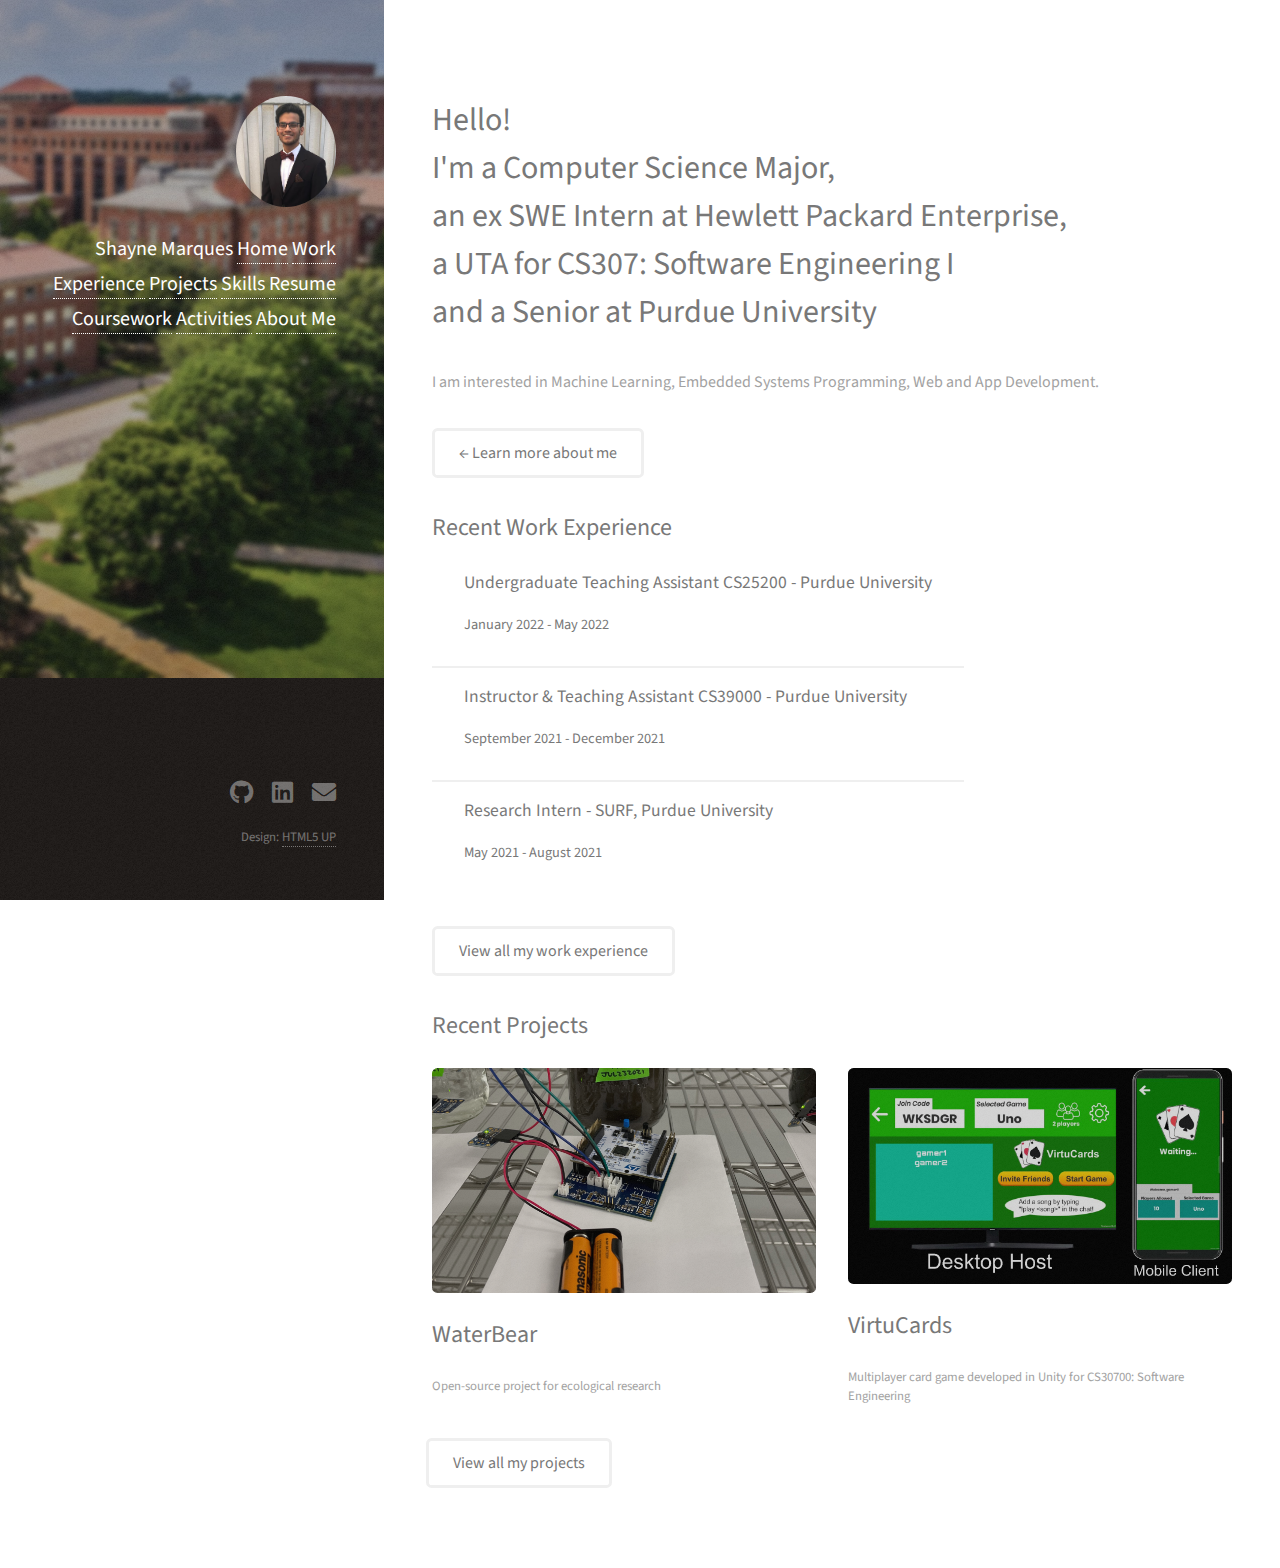
<file: index.html>
<!DOCTYPE html>
<!--
	Strata by HTML5 UP
	html5up.net | @ajlkn
	Free for personal and commercial use under the CCA 3.0 license (html5up.net/license)
-->
<html>
  <head>
    <title>Home - Shayne Marques</title>
    <meta charset="utf-8" />
    <meta
      name="viewport"
      content="width=device-width, initial-scale=1, user-scalable=no"
    />
    <link rel="stylesheet" href="assets/css/main.css" />
    <link rel="shortcut icon" href="./images/avatar.ico" />
  </head>
  <body class="is-preload">
    <!-- Header -->
    <header id="header">
      <div class="inner">
        <a href="/" class="image avatar">
          <img src="images/avatar.jpg" alt="Picture of Shayne" />
        </a>
        <h1>
          <strong>Shayne Marques</strong><br /><br />
          <a href="/">Home</a><br />
          <a href="work.html">Work Experience</a><br />
          <a href="projects.html">Projects</a><br />
          <a href="skills.html">Skills</a><br />
          <a href="resume.html">Resume</a><br />
          <a href="coursework.html">Coursework</a><br />
          <a href="activities.html">Activities</a><br />
          <a href="about.html">About Me</a><br />
        </h1>
      </div>
    </header>

    <!-- Main -->
    <div id="main">
      <!-- One -->
      <section id="about-me">
        <header class="major">
          <h2>
            Hello! <br />
            I'm a Computer Science Major,<br />
            an ex SWE Intern at Hewlett Packard Enterprise,<br/>
            a UTA for CS307: Software Engineering I<br/>
            and a Senior at Purdue University <br />
          </h2>
        </header>
        <p>
          I am interested in Machine Learning, Embedded Systems Programming, Web
          and App Development. <br />
        </p>
        <ul class="actions">
          <li><a href="#two" class="button"> ← Learn more about me</a></li>
        </ul>
      </section>

      <!-- Two -->
      <div class="row">
        <div id="one">
          <h2>Recent Work Experience</h2>
            <ul class="alt">
              <li>
                <h4>
                  Undergraduate Teaching Assistant CS25200 - Purdue University
                </h4>
                <h5>January 2022 - May 2022</h5>
              </li>
              <li>
                <h4>
                  Instructor & Teaching Assistant CS39000 - Purdue University
                </h4>
                <h5>September 2021 - December 2021</h5>
              </li>
              <li>
                <h4>
                  Research Intern - SURF, Purdue University
                </h4>
                <h5>May 2021 - August  2021</h5>
              </li>             
            </ul>
            
            <ul class="actions">
              <li>
                <a href="/work.html" class="button"
                >View all my work experience</a
                >
              </li>
            </ul>
        </div>
        <div id="two">
          <h2>Recent Projects</h2>
          <div class="row">
            <article class="col-6 col-12-xsmall work-item">
              <div  class="new-image image fit thumb"
                ><img src="images/thumbs/WaterBear.jpg" alt="WaterBear" />
            </div>
              <h2>WaterBear</h2>
              <p>Open-source project for ecological research</p>
            </article>
              
            <article class="col-6 col-12-xsmall work-item">
              <div class="new-image image fit thumb"
                ><img src="images/thumbs/VirtuCards.jfif" alt=""
              /></div>
              <h2>VirtuCards</h2>
              <p>
                Multiplayer card game developed in Unity for CS30700: Software
                Engineering
              </p>
            </article>
          <ul class="actions">
            <li><a href="/projects.html" class="view-button button">View all my projects</a></li>
          </ul>
        </div>
      </div>
    </div>

    <!-- Footer -->
    <footer id="footer">
      <div class="inner">
        <ul class="icons">
           
          <li>
            <a href="https://github.com/shayne243" class="icon brands fa-github"
              ><span class="label">Github</span></a
            >
          </li>
          <li>
            <a href="https://www.linkedin.com/in/shayne-marques-bb162717b/" class="icon brands  fa-linkedin"
              ><span class="label">LinkedIn</span></a
            >
          </li>
          <li>
            <a href="mailto:marques.shayne24@gmail.com" class="icon solid fa-envelope"
              ><span class="label">Email</span></a
            >
          </li>
        </ul>
        <ul class="copyright">
           
          <li>Design: <a href="http://html5up.net">HTML5 UP</a></li>
        </ul>
      </div>
    </footer>

    <!-- Scripts -->
    <script src="assets/js/jquery.min.js"></script>
    <script src="assets/js/jquery.poptrox.min.js"></script>
    <script src="assets/js/browser.min.js"></script>
    <script src="assets/js/breakpoints.min.js"></script>
    <script src="assets/js/util.js"></script>
    <script src="assets/js/main.js"></script>
  </body>
</html>
</file>
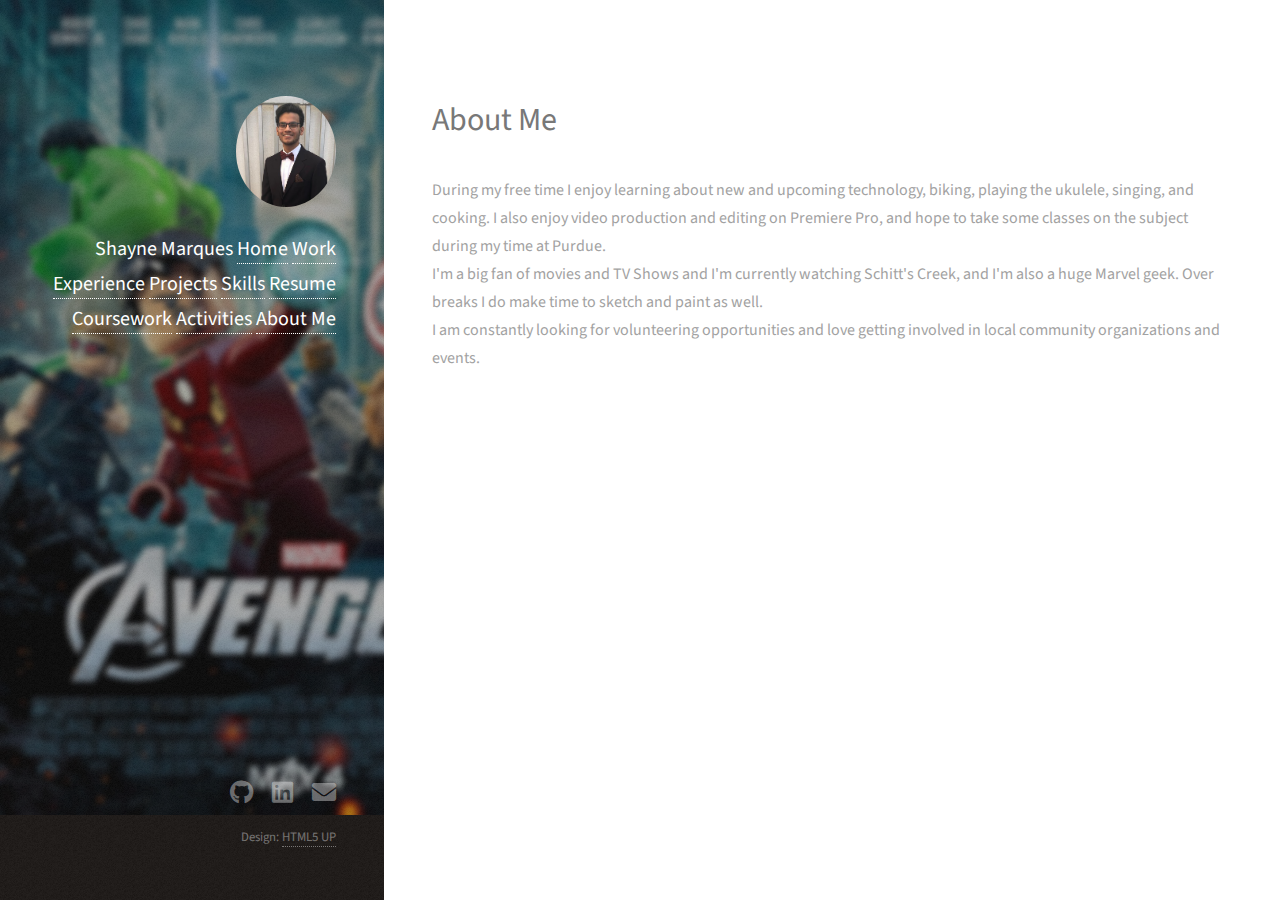
<file: about.html>
<!DOCTYPE html>
<!--
	Strata by HTML5 UP
	html5up.net | @ajlkn
	Free for personal and commercial use under the CCA 3.0 license (html5up.net/license)
-->
<html>
  <head>
    <title>About Me - Shayne Marques</title>
    <meta charset="utf-8" />
    <meta
      name="viewport"
      content="width=device-width, initial-scale=1, user-scalable=no"
    />
    <link rel="stylesheet" href="assets/css/main.css" />
  </head>
  <body class="is-preload">
    <!-- Header -->
    <header id="header" class="about-header">
      <div class="inner">
        <a href="/" class="image avatar">
          <img src="images/avatar.jpg" alt="Picture of Shayne" />
        </a>
        <h1>
          <strong>Shayne Marques</strong><br /><br />
          <a href="/">Home</a><br />
          <a href="work.html">Work Experience</a><br />
          <a href="projects.html">Projects</a><br />
          <a href="skills.html">Skills</a><br />
          <a href="resume.html">Resume</a><br />
          <a href="coursework.html">Coursework</a><br />
          <a href="activities.html">Activities</a><br />
          <a href="about.html">About Me</a><br />
        </h1>
      </div>
    </header>

    <!-- Main -->
    <div id="main">
      <!-- One -->
      <section id="one">
        <header class="major">
          <h2>About Me</h2>
        </header>
        <p>
          During my free time I enjoy learning about new and upcoming
          technology, biking, playing the ukulele, singing, and cooking. I also
          enjoy video production and editing on Premiere Pro, and hope to take
          some classes on the subject during my time at Purdue. <br />
          I'm a big fan of movies and TV Shows and I'm currently watching
          Schitt's Creek, and I'm also a huge Marvel geek. Over breaks I do make
          time to sketch and paint as well. <br />
          I am constantly looking for volunteering opportunities and love
          getting involved in local community organizations and events.
        </p>
      </section>
    </div>

    <!-- Footer -->
    <footer id="footer" class="about-footer">
      <div class="inner">
        <ul class="icons">
          <li>
            <a href="https://github.com/shayne243" class="icon brands fa-github"
              ><span class="label">Github</span></a
            >
          </li>
          <li>
            <a
              href="https://www.linkedin.com/in/shayne-marques-bb162717b/"
              class="icon brands fa-linkedin"
              ><span class="label">LinkedIn</span></a
            >
          </li>
          <li>
            <a
              href="mailto:marques.shayne24@gmail.com"
              class="icon solid fa-envelope"
              ><span class="label">Email</span></a
            >
          </li>
        </ul>
        <ul class="copyright">
          <li>Design: <a href="http://html5up.net">HTML5 UP</a></li>
        </ul>
      </div>
    </footer>

    <!-- Scripts -->
    <script src="assets/js/jquery.min.js"></script>
    <script src="assets/js/jquery.poptrox.min.js"></script>
    <script src="assets/js/browser.min.js"></script>
    <script src="assets/js/breakpoints.min.js"></script>
    <script src="assets/js/util.js"></script>
    <script src="assets/js/main.js"></script>
  </body>
</html>
</file>
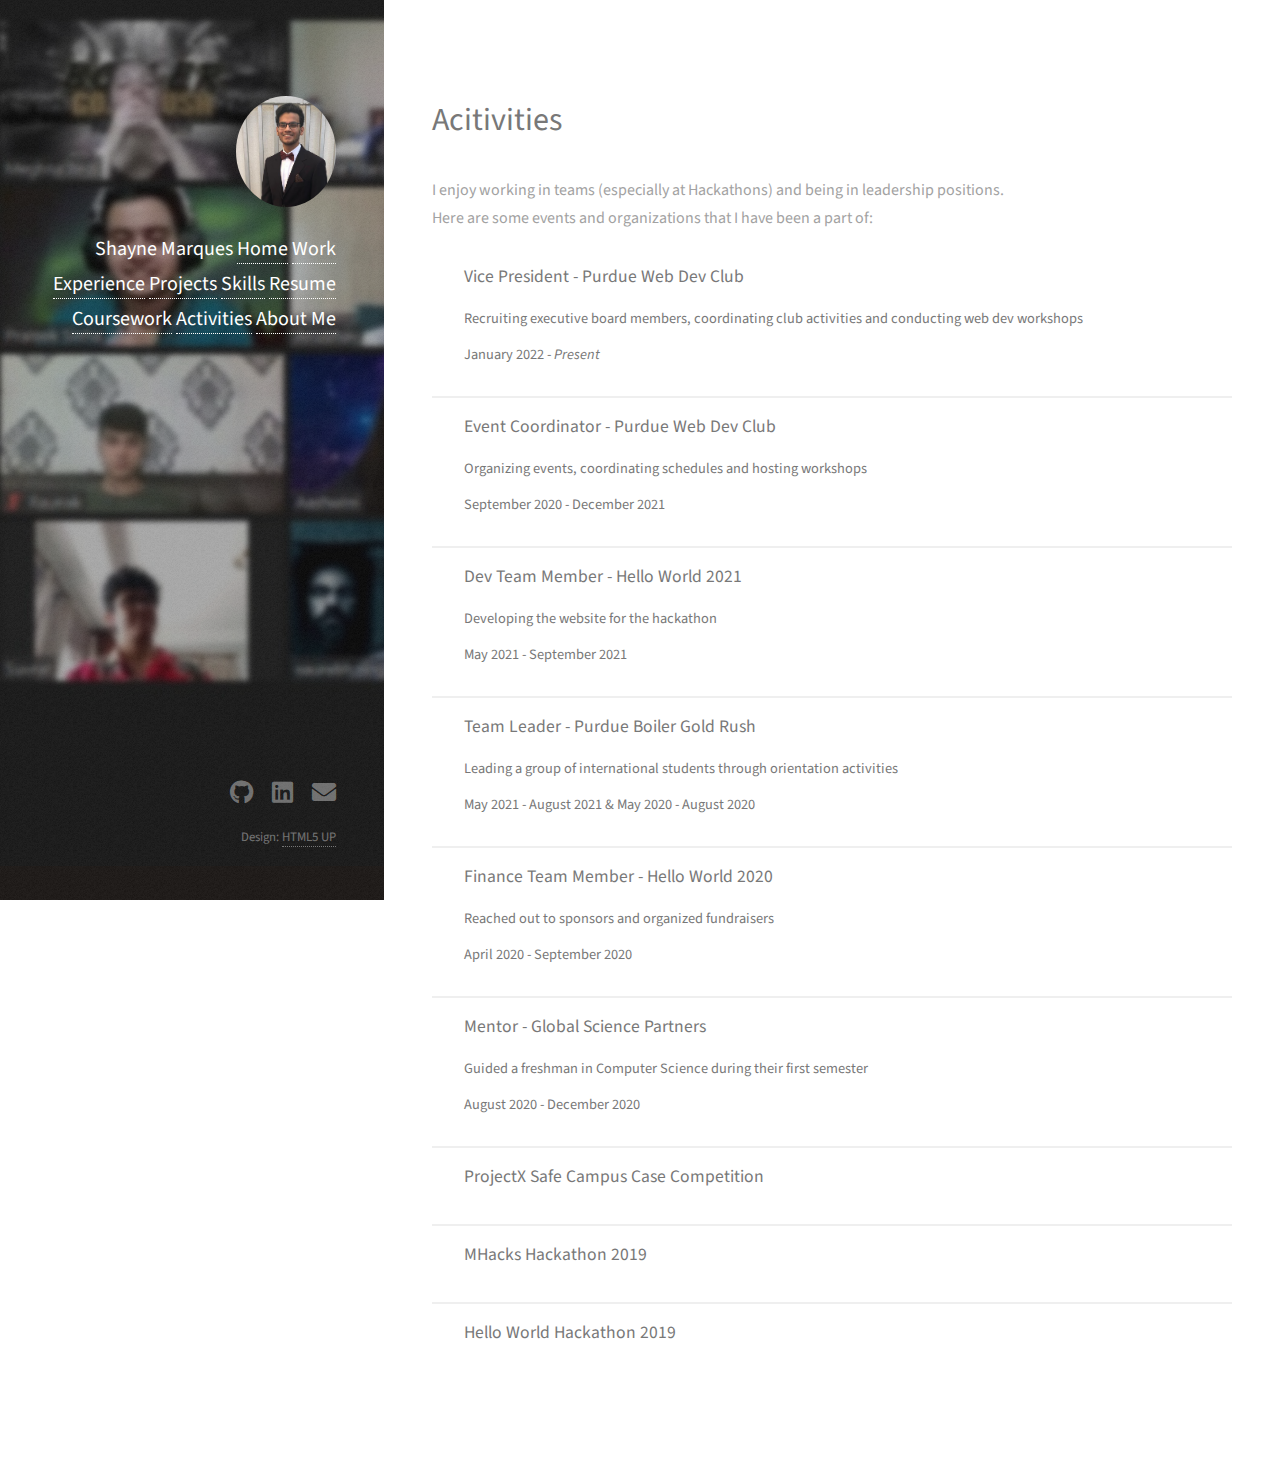
<file: activities.html>
<!DOCTYPE html>
<!--
	Strata by HTML5 UP
	html5up.net | @ajlkn
	Free for personal and commercial use under the CCA 3.0 license (html5up.net/license)
-->
<html>
  <head>
    <title>Activities - Shayne Marques</title>
    <meta charset="utf-8" />
    <meta
      name="viewport"
      content="width=device-width, initial-scale=1, user-scalable=no"
    />
    <link rel="stylesheet" href="assets/css/main.css" />
  </head>
  <body class="is-preload">
    <!-- Header -->
    <header id="header" class="activities-header">
      <div class="inner">
        <a href="/" class="image avatar">
          <img src="images/avatar.jpg" alt="Picture of Shayne" />
        </a>
        <h1>
          <strong>Shayne Marques</strong><br /><br />
          <a href="/">Home</a><br />
          <a href="work.html">Work Experience</a><br />
          <a href="projects.html">Projects</a><br />
          <a href="skills.html">Skills</a><br />
          <a href="resume.html">Resume</a><br />
          <a href="coursework.html">Coursework</a><br />
          <a href="activities.html">Activities</a><br />
          <a href="about.html">About Me</a><br />
        </h1>
      </div>
    </header>

    <!-- Main -->
    <div id="main">
      <!-- One -->
      <section id="one">
        <header class="major">
          <h2>Acitivities</h2>
        </header>
        <p>
          I enjoy working in teams (especially at Hackathons) and being in leadership positions.
          <br />
          Here are some events and organizations that I have been a part of:
        </p>
        <div id="two">
          <ul class="alt">
            <li>
              <h4>Vice President - Purdue Web Dev Club</h4>
              <h5>Recruiting executive board members, coordinating club activities and conducting web dev workshops</h5>
              <h5>January 2022 - <i>Present</i></h5>
            </li>
            <li>
              <h4>Event Coordinator - Purdue Web Dev Club</h4>
              <h5>Organizing events, coordinating schedules and hosting workshops</h5>
              <h5>September 2020 - December 2021</h5>
            </li>
            <li>
              <h4>Dev Team Member - Hello World 2021</h4>
              <h5>Developing the website for the hackathon</h5>
              <h5>May 2021 - September 2021</h5>
            </li>
            <li>
              <h4>Team Leader - Purdue Boiler Gold Rush</h4>
              <h5>Leading a group of international students through orientation activities</h5>
              <h5>May 2021 - August 2021 & May 2020 - August 2020</h5>
            </li>
            <li>
              <h4>Finance Team Member - Hello World 2020</h4>
              <h5>Reached out to sponsors and organized fundraisers</h5>
              <h5>April 2020 - September 2020</i></h5>
            </li>      
            <li>
              <h4>Mentor - Global Science Partners</h4>
              <h5>Guided a freshman in Computer Science during their first semester</h5>
              <h5>August 2020 - December 2020</i></h5>
            </li>
            <li>
              <h4>ProjectX Safe Campus Case Competition</h4>
            </li>
            <li>
              <h4>MHacks Hackathon 2019</h4>
            </li>
            <li>
              <h4>Hello World Hackathon 2019</h4>
            </li>
          </ul>
        </div>
      </section>
    </div>

    <!-- Footer -->
    <footer id="footer" class="activities-footer">
      <div class="inner">
        <ul class="icons">
           
          <li>
            <a href="https://github.com/shayne243" class="icon brands fa-github"
              ><span class="label">Github</span></a
            >
          </li>
          <li>
            <a href="https://www.linkedin.com/in/shayne-marques-bb162717b/" class="icon brands  fa-linkedin"
              ><span class="label">LinkedIn</span></a
            >
          </li>
          <li>
            <a href="mailto:marques.shayne24@gmail.com" class="icon solid fa-envelope"
              ><span class="label">Email</span></a
            >
          </li>
        </ul>
        <ul class="copyright">
           
          <li>Design: <a href="http://html5up.net">HTML5 UP</a></li>
        </ul>
      </div>
    </footer>

    <!-- Scripts -->
    <script src="assets/js/jquery.min.js"></script>
    <script src="assets/js/jquery.poptrox.min.js"></script>
    <script src="assets/js/browser.min.js"></script>
    <script src="assets/js/breakpoints.min.js"></script>
    <script src="assets/js/util.js"></script>
    <script src="assets/js/main.js"></script>
  </body>
</html>
</file>
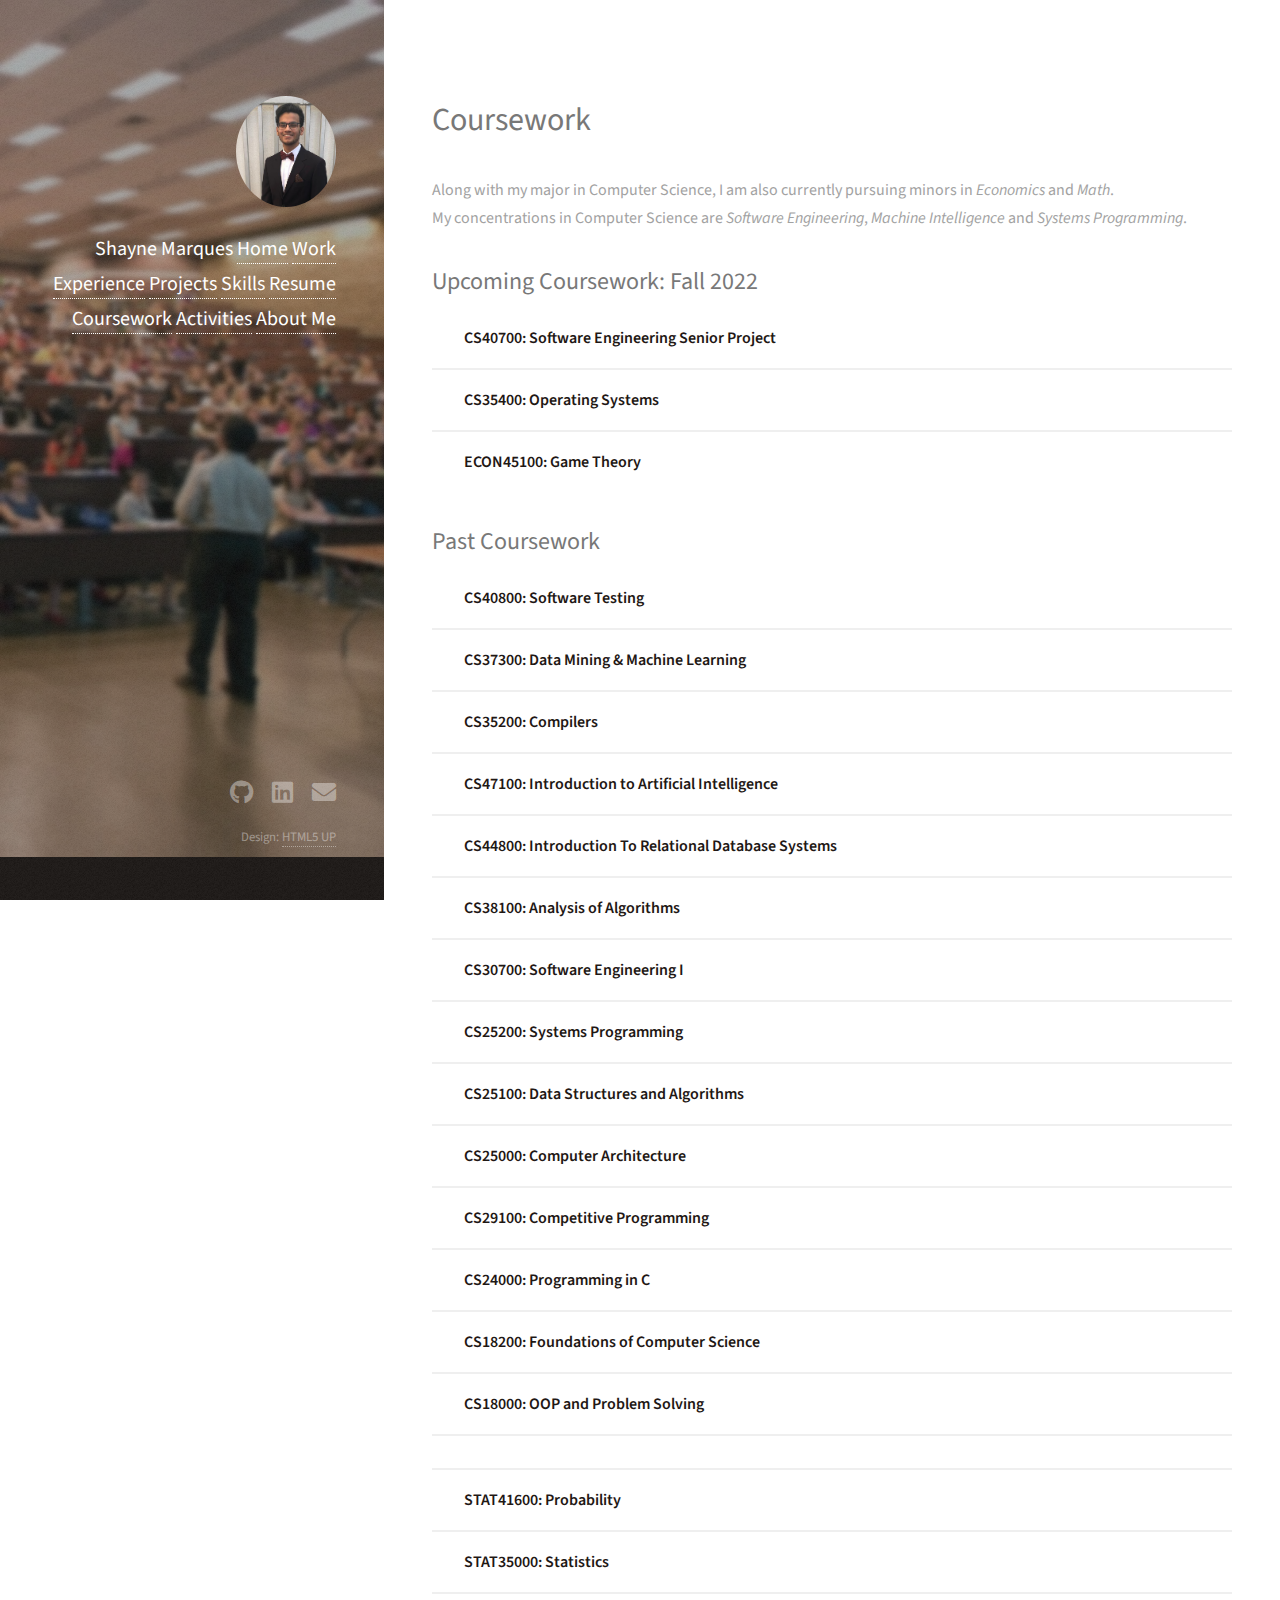
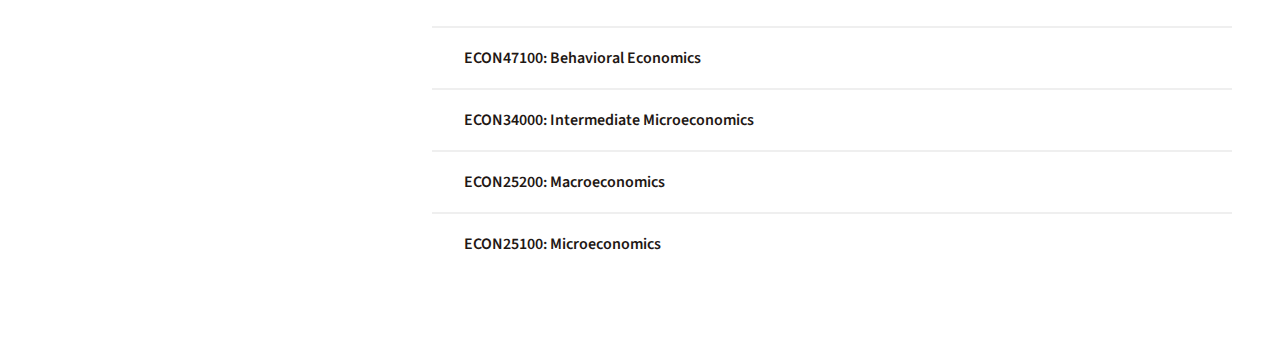
<file: coursework.html>
<!DOCTYPE html>
<!--
	Strata by HTML5 UP
	html5up.net | @ajlkn
	Free for personal and commercial use under the CCA 3.0 license (html5up.net/license)
-->
<html>
  <head>
    <title>Coursework - Shayne Marques</title>
    <meta charset="utf-8" />
    <meta
      name="viewport"
      content="width=device-width, initial-scale=1, user-scalable=no"
    />
    <link rel="stylesheet" href="assets/css/main.css" />
  </head>
  <body class="is-preload">
    <!-- Header -->
    <header id="header" class="coursework-header">
      <div class="inner">
        <a href="/" class="image avatar">
          <img src="images/avatar.jpg" alt="Picture of Shayne" />
        </a>
        <h1>
          <strong>Shayne Marques</strong><br /><br />
          <a href="/">Home</a><br />
          <a href="work.html">Work Experience</a><br />
          <a href="projects.html">Projects</a><br />
          <a href="skills.html">Skills</a><br />
          <a href="resume.html">Resume</a><br />
          <a href="coursework.html">Coursework</a><br />
          <a href="activities.html">Activities</a><br />
          <a href="about.html">About Me</a><br />
        </h1>
      </div>
    </header>

    <!-- Main -->
    <div id="main">
      <!-- One -->
      <section id="one">
        <header class="major">
          <h2>Coursework</h2>
        </header>
        <p>
          Along with my major in Computer Science, I am also currently pursuing
          minors in <i>Economics</i> and <i>Math</i>.
          <br />
          My concentrations in Computer Science are <i>Software Engineering</i>,
          <i>Machine Intelligence</i> and <i>Systems Programming</i>.
        </p>
        <h2>Upcoming Coursework: Fall 2022</h2>
        <ul class="alt">
            <li>CS40700: Software Engineering Senior Project</li>
            <li>CS35400: Operating Systems</li>
            <li>ECON45100: Game Theory</li>
        </ul>
        <h2>Past Coursework</h2>
        <ul class="alt">
            <li>CS40800: Software Testing</li>
            <li>CS37300: Data Mining & Machine Learning</li>
            <li>CS35200: Compilers</li>
            <li>CS47100: Introduction to Artificial Intelligence</li>
            <li>CS44800: Introduction To Relational Database Systems</li>
            <li>CS38100: Analysis of Algorithms</li>
            <li>CS30700: Software Engineering I</li>
            <li>CS25200: Systems Programming</li>
            <li>CS25100: Data Structures and Algorithms</li>
            <li>CS25000: Computer Architecture</li>
            <li>CS29100: Competitive Programming</li>
            <li>CS24000: Programming in C</li>
            <li>CS18200: Foundations of Computer Science</li>
            <li>CS18000: OOP and Problem Solving</li>
            
            <li></li>
            <li>STAT41600: Probability</li>
            <li>STAT35000: Statistics</li>
            
            <li></li>
            <li>ECON47100: Behavioral Economics</li>
            <li>ECON34000: Intermediate Microeconomics</li>
            <li>ECON25200: Macroeconomics</li>
            <li>ECON25100: Microeconomics</li>
          </ul>
        </div>
      </section>
    </div>

    <!-- Footer -->
    <footer id="footer" class="coursework-footer">
      <div class="inner">
        <ul class="icons">
           
          <li>
            <a href="https://github.com/shayne243" class="icon brands fa-github"
              ><span class="label">Github</span></a
            >
          </li>
          <li>
            <a href="https://www.linkedin.com/in/shayne-marques-bb162717b/" class="icon brands  fa-linkedin"
              ><span class="label">LinkedIn</span></a
            >
          </li>
          <li>
            <a href="mailto:marques.shayne24@gmail.com" class="icon solid fa-envelope"
              ><span class="label">Email</span></a
            >
          </li>
        </ul>
        <ul class="copyright">
           
          <li>Design: <a href="http://html5up.net">HTML5 UP</a></li>
        </ul>
      </div>
    </footer>

    <!-- Scripts -->
    <script src="assets/js/jquery.min.js"></script>
    <script src="assets/js/jquery.poptrox.min.js"></script>
    <script src="assets/js/browser.min.js"></script>
    <script src="assets/js/breakpoints.min.js"></script>
    <script src="assets/js/util.js"></script>
    <script src="assets/js/main.js"></script>
  </body>
</html>
</file>
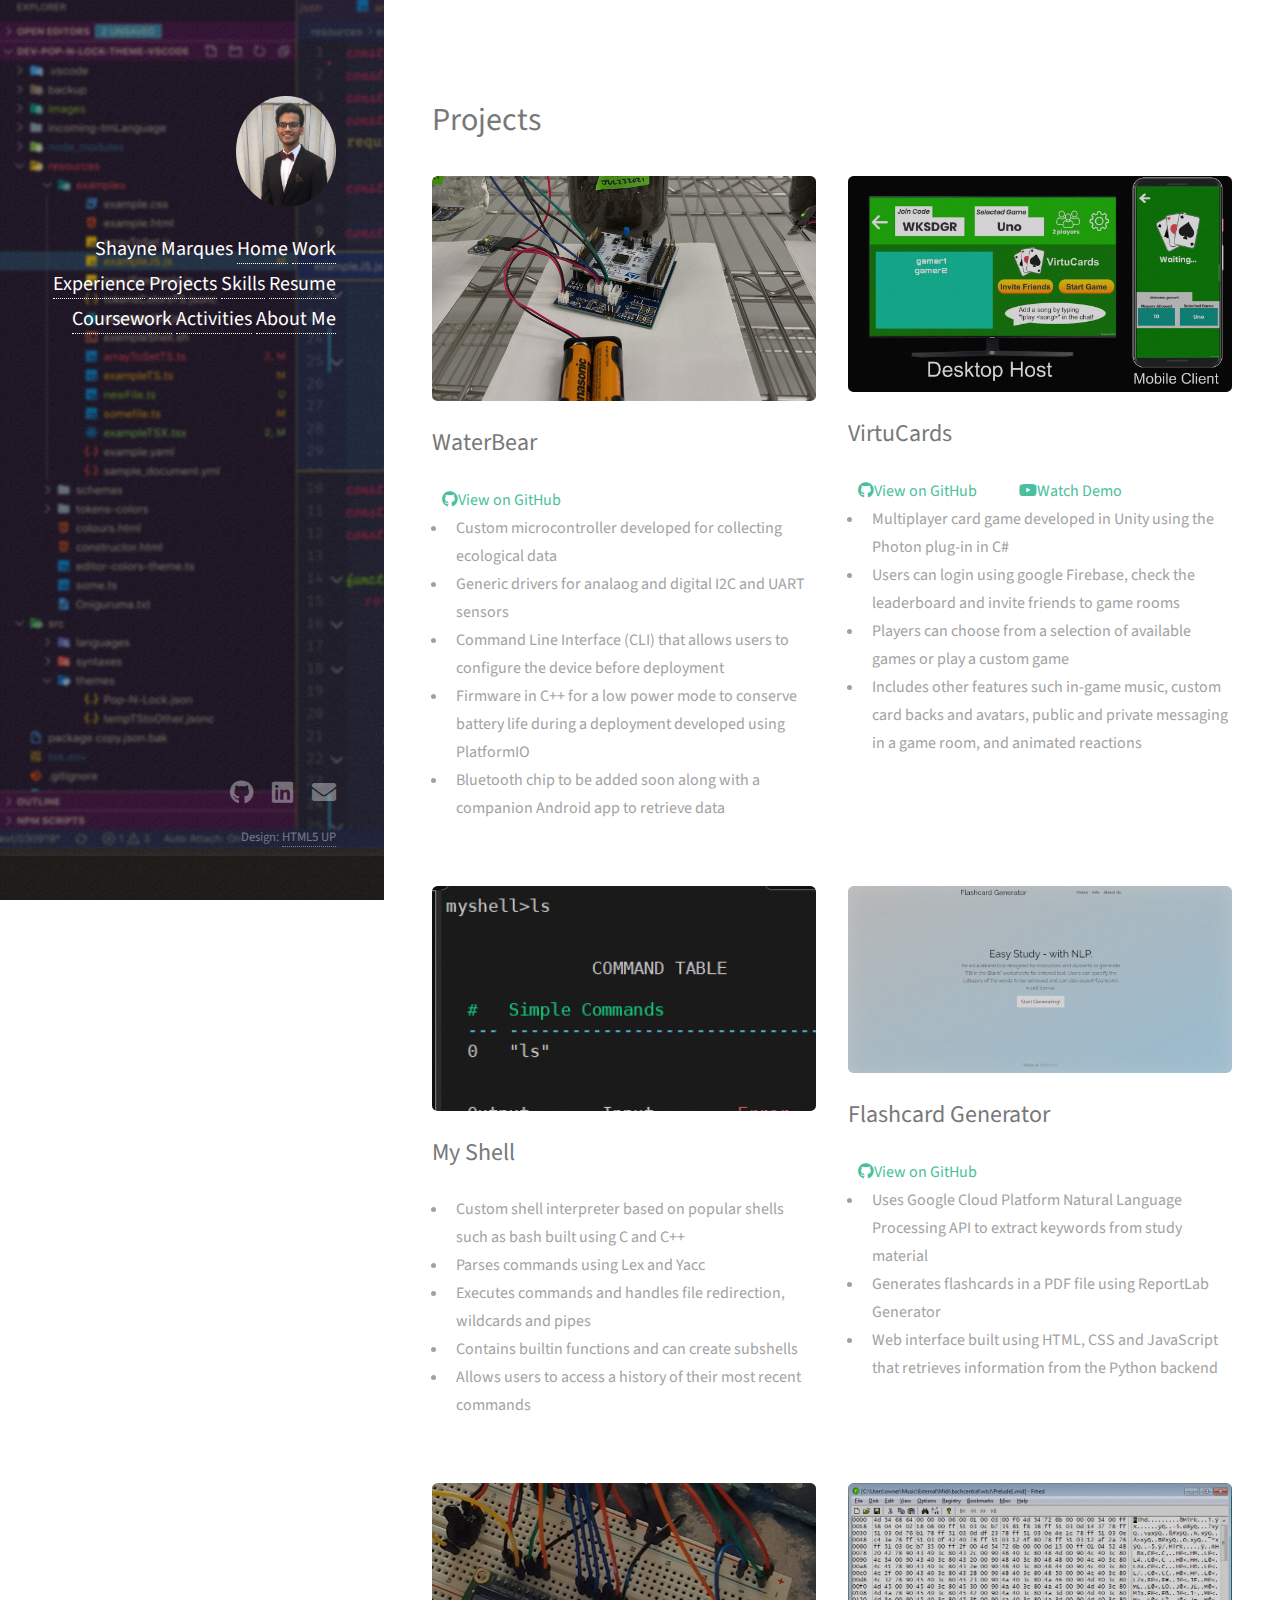
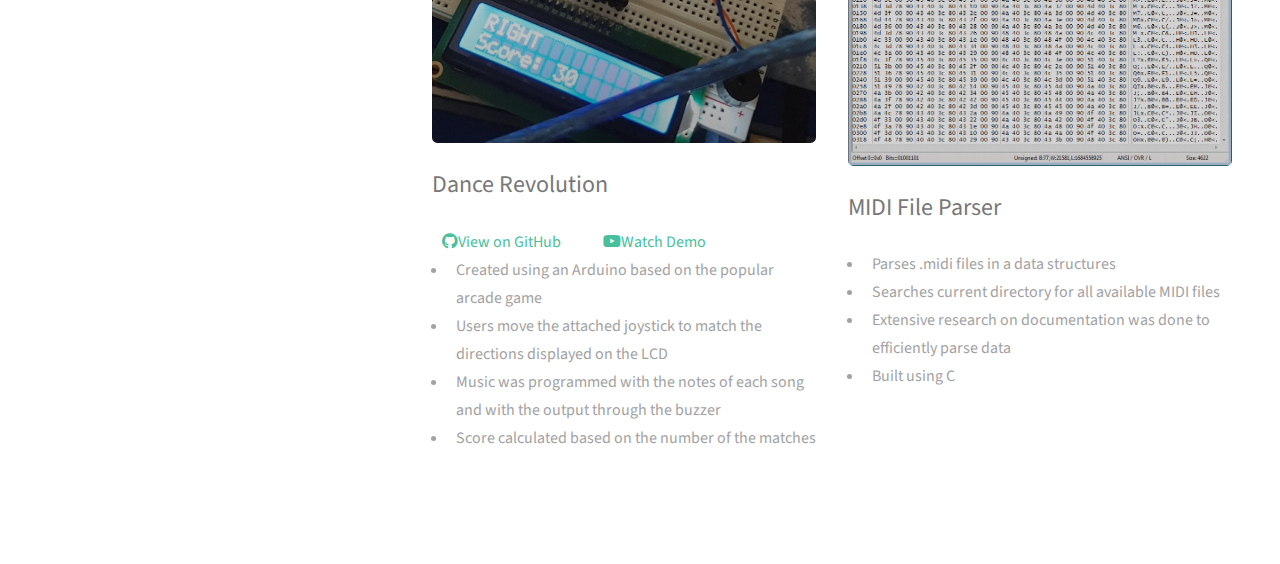
<file: projects.html>
<!DOCTYPE html>
<!--
	Strata by HTML5 UP
	html5up.net | @ajlkn
	Free for personal and commercial use under the CCA 3.0 license (html5up.net/license)
-->
<html>
  <head>
    <title>Projects - Shayne Marques</title>
    <meta charset="utf-8" />
    <meta
      name="viewport"
      content="width=device-width, initial-scale=1, user-scalable=no"
    />
    <link rel="stylesheet" href="assets/css/main.css" />
  </head>
  <body class="is-preload">
    <!-- Header -->
    <header id="header" class="projects-header">
      <div class="inner">
        <a href="/" class="image avatar">
          <img src="images/avatar.jpg" alt="Picture of Shayne" />
        </a>
        <h1>
          <strong>Shayne Marques</strong><br /><br />
          <a href="/">Home</a><br />
          <a href="work.html">Work Experience</a><br />
          <a href="projects.html">Projects</a><br />
          <a href="skills.html">Skills</a><br />
          <a href="resume.html">Resume</a><br />
          <a href="coursework.html">Coursework</a><br />
          <a href="activities.html">Activities</a><br />
          <a href="about.html">About Me</a><br />
        </h1>
      </div>
    </header>

    <!-- Main -->
    <div id="main">
      <section id="two">
        <header class="major">
          <h2>Projects</h2>
        </header>
        <div class="row">
          <article class="col-6 col-12-xsmall work-item">
            <a href="images/fulls/WaterBear.jpg" class="image fit thumb"
              ><img src="images/thumbs/WaterBear.jpg" alt="WaterBear" />
            </a>
            <h2>WaterBear</h2>
            <a
              title="View on GitHub"
              href="https://github.com/WaterBearSondes/waterbear-firmware"
              class="custom-icon icon brands fa-github"
              >View on GitHub<span class="label">Github</span></a
            >
            <ul>
              <li>
                Custom microcontroller developed for collecting ecological data
              </li>
              <li>
                Generic drivers for analaog and digital I2C and UART sensors
              </li>
              <li>
                Command Line Interface (CLI) that allows users to configure the
                device before deployment
              </li>
              <li>
                Firmware in C++ for a low power mode to conserve battery life
                during a deployment developed using PlatformIO
              </li>
              <li>
                Bluetooth chip to be added soon along with a companion Android
                app to retrieve data
              </li>
            </ul>
          </article>
          <article class="col-6 col-12-xsmall work-item">
            <a href="images/fulls/VirtuCards.jfif" class="image fit thumb"
              ><img src="images/thumbs/VirtuCards.jfif" alt=""
            /></a>
            <h2>VirtuCards</h2>
            <a
              title="View on GitHub"
              href="https://github.com/VirtuCard/VirtuCard"
              class="custom-icon icon brands fa-github"
              >View on GitHub<span class="label">Github</span></a
            >
            <a
              title="Watch demo on YouTube"
              href="https://www.youtube.com/watch?v=kU9bJ9BJvAs&ab_channel=AryanWadhwani"
              class="custom-icon icon brands fa-youtube"
              >Watch Demo<span class="label">YouTube</span></a
            >
            <ul>
              <li>
                Multiplayer card game developed in Unity using the Photon
                plug-in in C#
              </li>
              <li>
                Users can login using google Firebase, check the leaderboard and
                invite friends to game rooms
              </li>
              <li>
                Players can choose from a selection of available games or play a
                custom game
              </li>
              <li>
                Includes other features such in-game music, custom card backs
                and avatars, public and private messaging in a game room, and
                animated reactions
              </li>
            </ul>
          </article>
          <article class="col-6 col-12-xsmall work-item">
            <a href="images/fulls/MyShell.png" class="image fit thumb"
              ><img src="images/thumbs/MyShell.png" alt=""
            /></a>
            <h2>My Shell</h2>
            <ul>
              <li>
                Custom shell interpreter based on popular shells such as bash
                built using C and C++
              </li>
              <li>Parses commands using Lex and Yacc</li>
              <li>
                Executes commands and handles file redirection, wildcards and
                pipes
              </li>
              <li>Contains builtin functions and can create subshells</li>
              <li>
                Allows users to access a history of their most recent commands
              </li>
            </ul>
          </article>
          <article class="col-6 col-12-xsmall work-item">
            <a href="images/fulls/Flashcard.png" class="image fit thumb"
              ><img src="images/thumbs/Flashcard.png" alt="Flashcard Generator"
            /></a>
            <h2>Flashcard Generator</h2>
            <a
              title="View on GitHub"
              href="https://github.com/victorfu14/flashcard_generator"
              class="custom-icon icon brands fa-github"
              >View on GitHub<span class="label">Github</span></a
            >
            <ul>
              <li>
                Uses Google Cloud Platform Natural Language Processing API to
                extract keywords from study material
              </li>
              <li>
                Generates flashcards in a PDF file using ReportLab Generator
              </li>
              <li>
                Web interface built using HTML, CSS and JavaScript that
                retrieves information from the Python backend
              </li>
            </ul>
          </article>
          <article class="col-6 col-12-xsmall work-item">
            <a href="images/fulls/DanceRevolution.png" class="image fit thumb"
              ><img
                src="images/thumbs/DanceRevolution.png"
                alt="DanceRevolution"
            /></a>
            <h2>Dance Revolution</h2>
            <a
              title="View on GitHub"
              href="https://github.com/shayne243/Dance-Revolution-Arduino"
              class="custom-icon icon brands fa-github"
              >View on GitHub<span class="label">Github</span></a
            >
            <a
              title="Watch demo on YouTube"
              href="https://www.youtube.com/watch?v=rHkrjo9Ylos"
              class="custom-icon icon brands fa-youtube"
              >Watch Demo<span class="label">YouTube</span></a
            >
            <ul>
              <li>Created using an Arduino based on the popular arcade game</li>
              <li>
                Users move the attached joystick to match the directions
                displayed on the LCD
              </li>
              <li>
                Music was programmed with the notes of each song and with the
                output through the buzzer
              </li>
              <li>Score calculated based on the number of the matches</li>
            </ul>
          </article>
          <article class="col-6 col-12-xsmall work-item">
            <a href="images/fulls/Midi.png" class="image fit thumb"
              ><img src="images/thumbs/Midi.png" alt=""
            /></a>
            <h2>MIDI File Parser</h2>
            <ul>
              <li>Parses .midi files in a data structures</li>
              <li>Searches current directory for all available MIDI files</li>
              <li>
                Extensive research on documentation was done to efficiently
                parse data
              </li>
              <li>Built using C</li>
            </ul>
          </article>
        </div>
      </section>
    </div>

    <!-- Footer -->
    <footer id="footer" class="projects-footer">
      <div class="inner">
        <ul class="icons">
          <li>
            <a href="https://github.com/shayne243" class="icon brands fa-github"
              ><span class="label">Github</span></a
            >
          </li>
          <li>
            <a
              href="https://www.linkedin.com/in/shayne-marques-bb162717b/"
              class="icon brands fa-linkedin"
              ><span class="label">LinkedIn</span></a
            >
          </li>
          <li>
            <a
              href="mailto:marques.shayne24@gmail.com"
              class="icon solid fa-envelope"
              ><span class="label">Email</span></a
            >
          </li>
        </ul>
        <ul class="copyright">
          <li>Design: <a href="http://html5up.net">HTML5 UP</a></li>
        </ul>
      </div>
    </footer>

    <!-- Scripts -->
    <script src="assets/js/jquery.min.js"></script>
    <script src="assets/js/jquery.poptrox.min.js"></script>
    <script src="assets/js/browser.min.js"></script>
    <script src="assets/js/breakpoints.min.js"></script>
    <script src="assets/js/util.js"></script>
    <script src="assets/js/main.js"></script>
  </body>
</html>
</file>
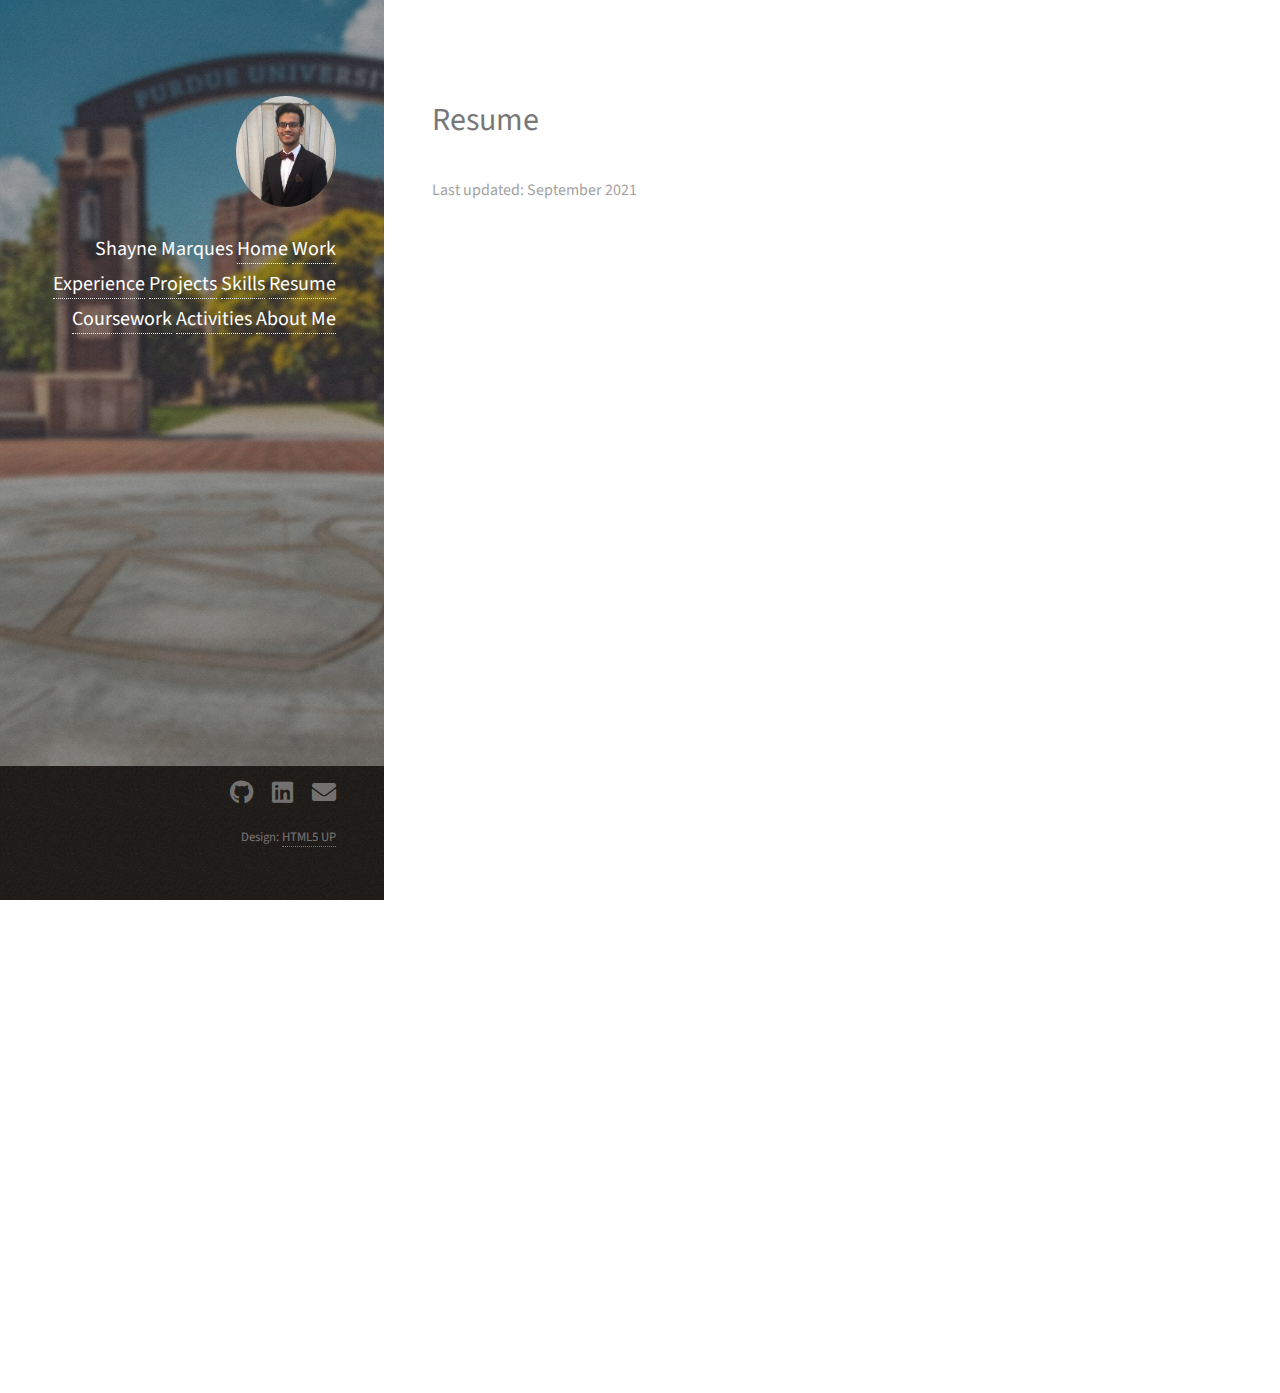
<file: resume.html>
<!DOCTYPE html>
<!--
	Strata by HTML5 UP
	html5up.net | @ajlkn
	Free for personal and commercial use under the CCA 3.0 license (html5up.net/license)
-->
<html>
  <head>
    <title>Resume - Shayne Marques</title>
    <meta charset="utf-8" />
    <meta
      name="viewport"
      content="width=device-width, initial-scale=1, user-scalable=no"
    />
    <link rel="stylesheet" href="assets/css/main.css" />
  </head>
  <body class="is-preload">
    <!-- Header -->
    <header id="header" class="resume-header">
      <div class="inner">
        <a href="/" class="image avatar">
          <img src="images/avatar.jpg" alt="Picture of Shayne" />
        </a>
        <h1>
          <strong>Shayne Marques</strong><br /><br />
          <a href="/">Home</a><br />
          <a href="work.html">Work Experience</a><br />
          <a href="projects.html">Projects</a><br />
          <a href="skills.html">Skills</a><br />
          <a href="resume.html">Resume</a><br />
          <a href="coursework.html">Coursework</a><br />
          <a href="activities.html">Activities</a><br />
          <a href="about.html">About Me</a><br />
        </h1>
      </div>
      <footer id="footer" class="resume-footer">
        <div class="inner">
          <ul class="icons">
            <li>
              <a href="https://github.com/shayne243" class="icon brands fa-github"
                ><span class="label">Github</span></a
              >
            </li>
            <li>
              <a href="https://www.linkedin.com/in/shayne-marques-bb162717b/" class="icon brands  fa-linkedin"
                ><span class="label">LinkedIn</span></a
              >
            </li>
            <li>
              <a href="mailto:marques.shayne24@gmail.com" class="icon solid fa-envelope"
                ><span class="label">Email</span></a
              >
            </li>
          </ul>
          <ul class="copyright">
            <li>Design: <a href="http://html5up.net">HTML5 UP</a></li>
          </ul>
        </div>
      </footer>
    </header>

    <!-- Main -->
    <div id="main">
      <!-- One -->
      <section id="one">
        <header class="major">
          <h2>Resume</h2>
        </header>
        <p>Last updated: September 2021</p>
        <iframe src="https://drive.google.com/file/d/18DwbmC0ATCz57GT1nIM6L5L2mTlU1XLV/preview" class="resume_container">
      </section>
    </div>

    <!-- Scripts -->
    <script src="assets/js/jquery.min.js"></script>
    <script src="assets/js/jquery.poptrox.min.js"></script>
    <script src="assets/js/browser.min.js"></script>
    <script src="assets/js/breakpoints.min.js"></script>
    <script src="assets/js/util.js"></script>
    <script src="assets/js/main.js"></script>
  </body>
</html>
</file>
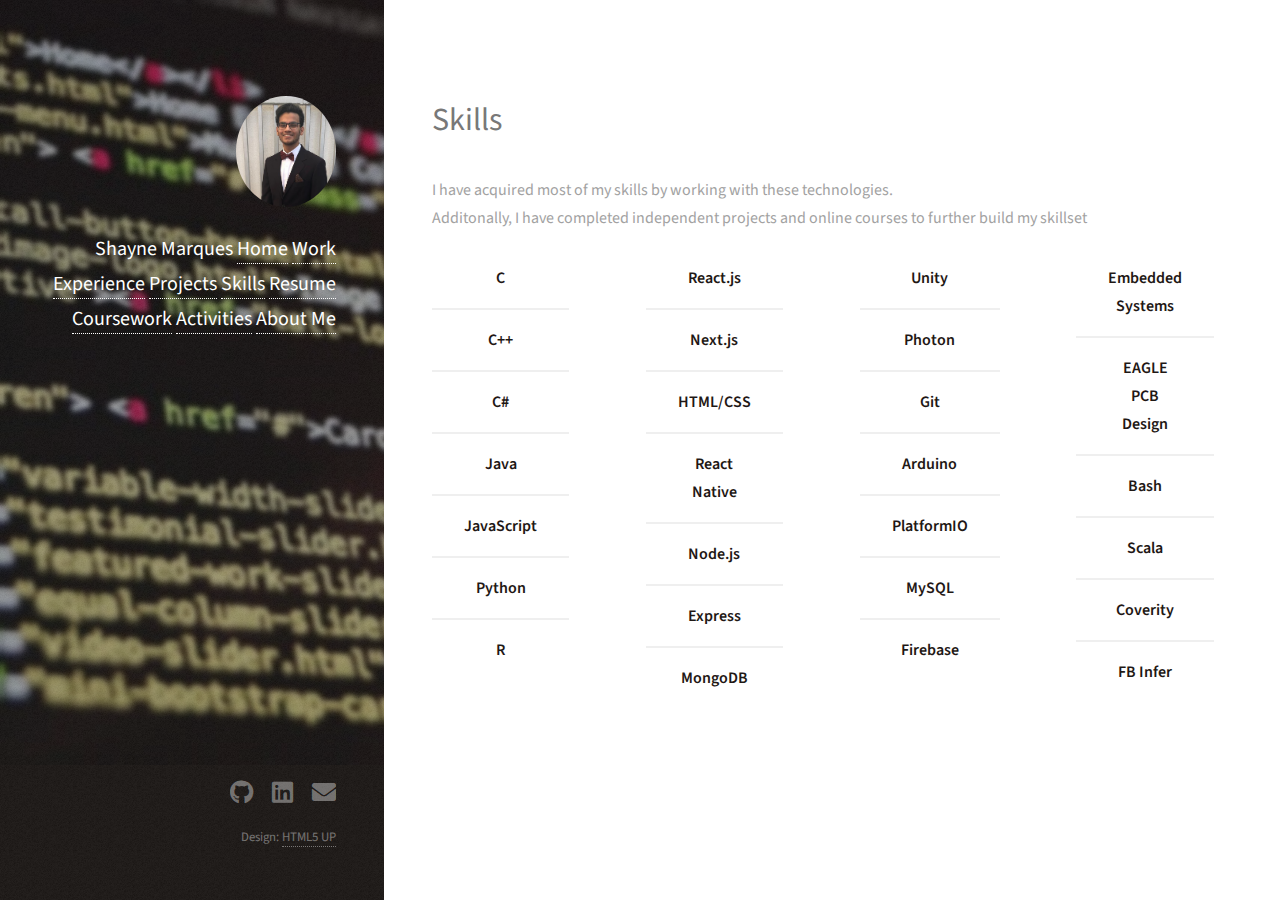
<file: skills.html>
<!DOCTYPE html>
<!--
	Strata by HTML5 UP
	html5up.net | @ajlkn
	Free for personal and commercial use under the CCA 3.0 license (html5up.net/license)
-->
<html>
  <head>
    <title>Skills - Shayne Marques</title>
    <meta charset="utf-8" />
    <meta
      name="viewport"
      content="width=device-width, initial-scale=1, user-scalable=no"
    />
    <link rel="stylesheet" href="assets/css/main.css" />
  </head>
  <body class="is-preload">
    <!-- Header -->
    <header id="header" class="skills-header">
      <div class="inner">
        <a href="/" class="image avatar">
          <img src="images/avatar.jpg" alt="Picture of Shayne" />
        </a>
        <h1>
          <strong>Shayne Marques</strong><br /><br />
          <a href="/">Home</a><br />
          <a href="work.html">Work Experience</a><br />
          <a href="projects.html">Projects</a><br />
          <a href="skills.html">Skills</a><br />
          <a href="resume.html">Resume</a><br />
          <a href="coursework.html">Coursework</a><br />
          <a href="activities.html">Activities</a><br />
          <a href="about.html">About Me</a><br />
        </h1>
      </div>
    </header>

    <!-- Main -->
    <div id="main">
      <!-- One -->
      <section id="one">
        <header class="major">
          <h2>Skills</h2>
        </header>
        <p>
          I have acquired most of my skills by working with these technologies.
          <br />
          Additonally, I have completed independent projects and online courses
          to further build my skillset
        </p>
        <div class="skills-container">
          <ul class="alt">
            <li>C</li>
            <li>C++</li>
            <li>C#</li>
            <li>Java</li>
            <li>JavaScript</li>
            <li>Python</li>
            <li>R</li>
          </ul>
          <ul class="alt">
            <li>React.js</li>
            <li>Next.js</li>
            <li>HTML/CSS</li>
            <li>React Native</li>
            <li>Node.js</li>
            <li>Express</li>
            <li>MongoDB</li>
          </ul>
          <ul class="alt">
            <li>Unity</li>
            <li>Photon</li>
            <li>Git</li>
            <li>Arduino</li>
            <li>PlatformIO</li>
            <li>MySQL</li>
            <li>Firebase</li>
          </ul>
          <ul class="alt">
            <li>Embedded Systems</li>
            <li>EAGLE PCB Design</li>
            <li>Bash</li>
            <li>Scala</li>
            <li>Coverity</li>
            <li>FB Infer</li>
          </ul>
        </div>
      </section>
    </div>

    <!-- Footer -->
    <footer id="footer" class="skills-footer">
      <div class="inner">
        <ul class="icons">
          <li>
            <a href="https://github.com/shayne243" class="icon brands fa-github"
              ><span class="label">Github</span></a
            >
          </li>
          <li>
            <a
              href="https://www.linkedin.com/in/shayne-marques-bb162717b/"
              class="icon brands fa-linkedin"
              ><span class="label">LinkedIn</span></a
            >
          </li>
          <li>
            <a
              href="mailto:marques.shayne24@gmail.com"
              class="icon solid fa-envelope"
              ><span class="label">Email</span></a
            >
          </li>
        </ul>
        <ul class="copyright">
          <li>Design: <a href="http://html5up.net">HTML5 UP</a></li>
        </ul>
      </div>
    </footer>

    <!-- Scripts -->
    <script src="assets/js/jquery.min.js"></script>
    <script src="assets/js/jquery.poptrox.min.js"></script>
    <script src="assets/js/browser.min.js"></script>
    <script src="assets/js/breakpoints.min.js"></script>
    <script src="assets/js/util.js"></script>
    <script src="assets/js/main.js"></script>
  </body>
</html>
</file>
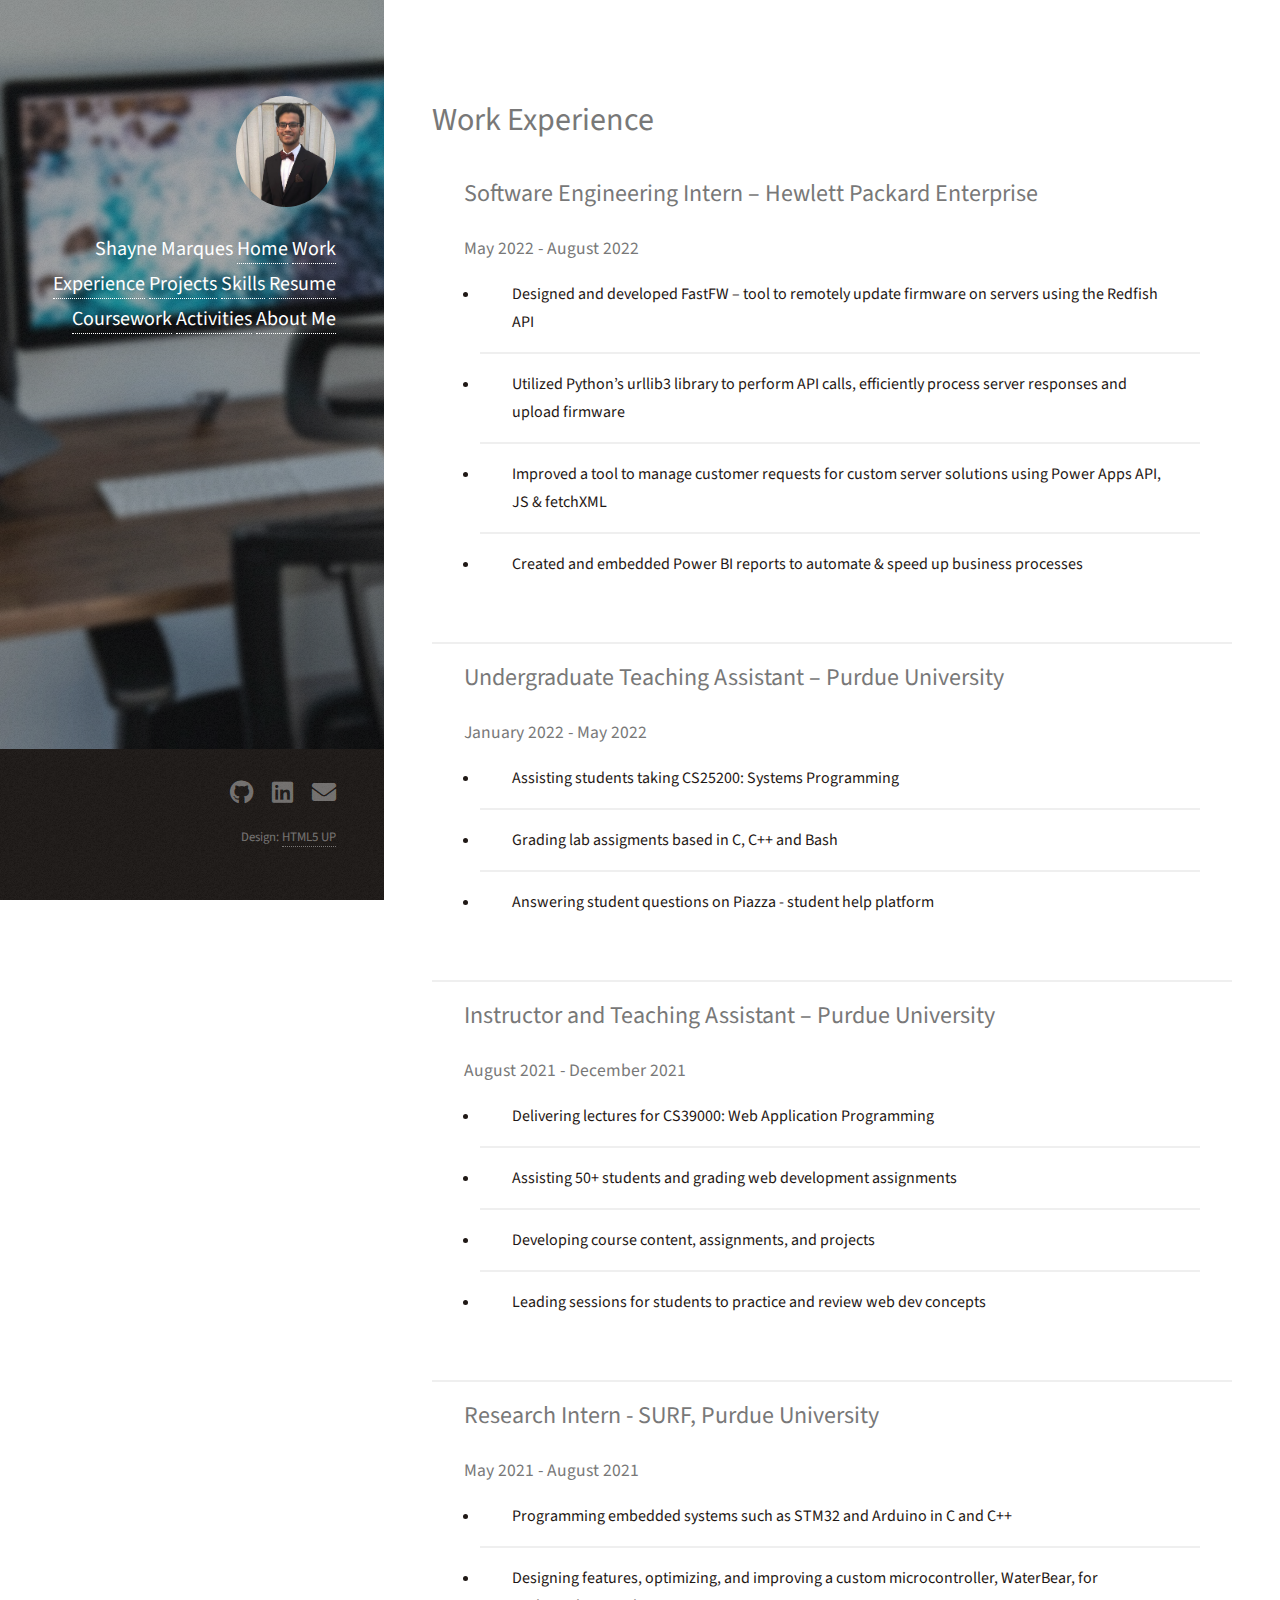
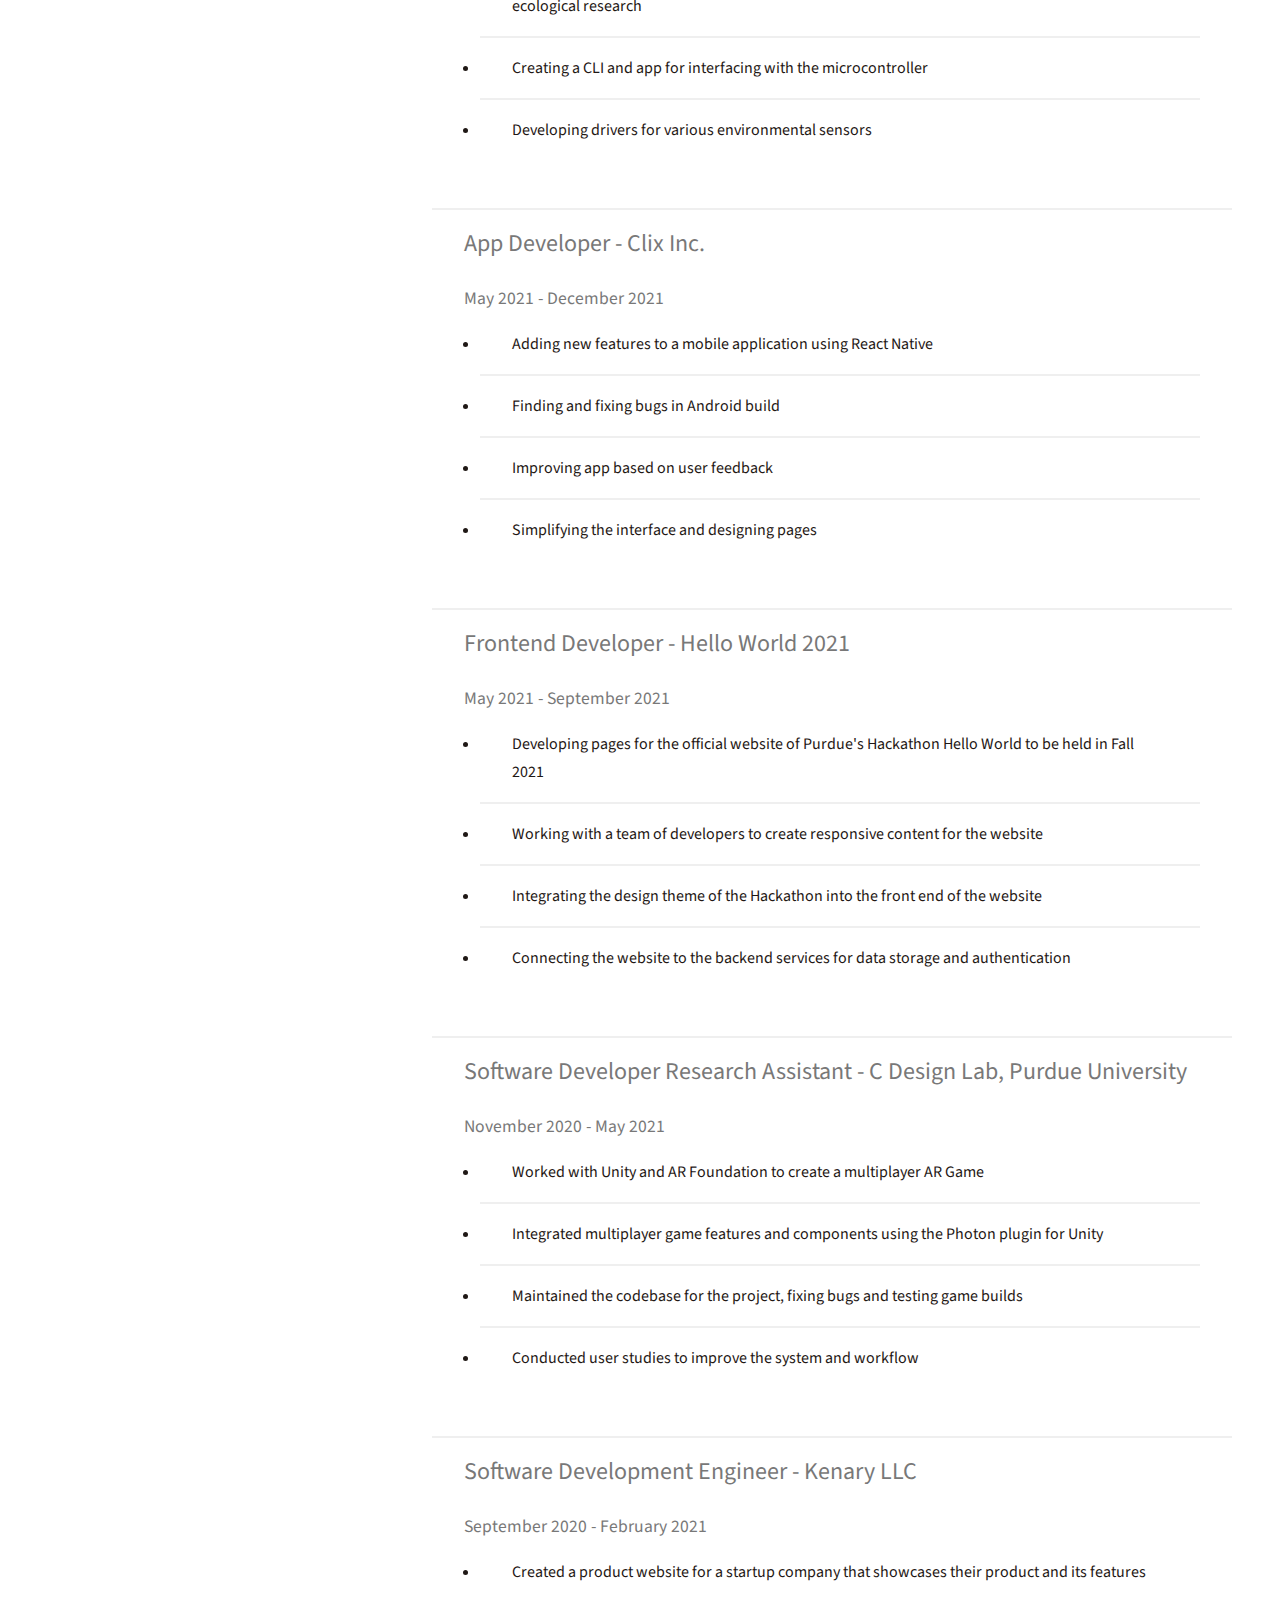
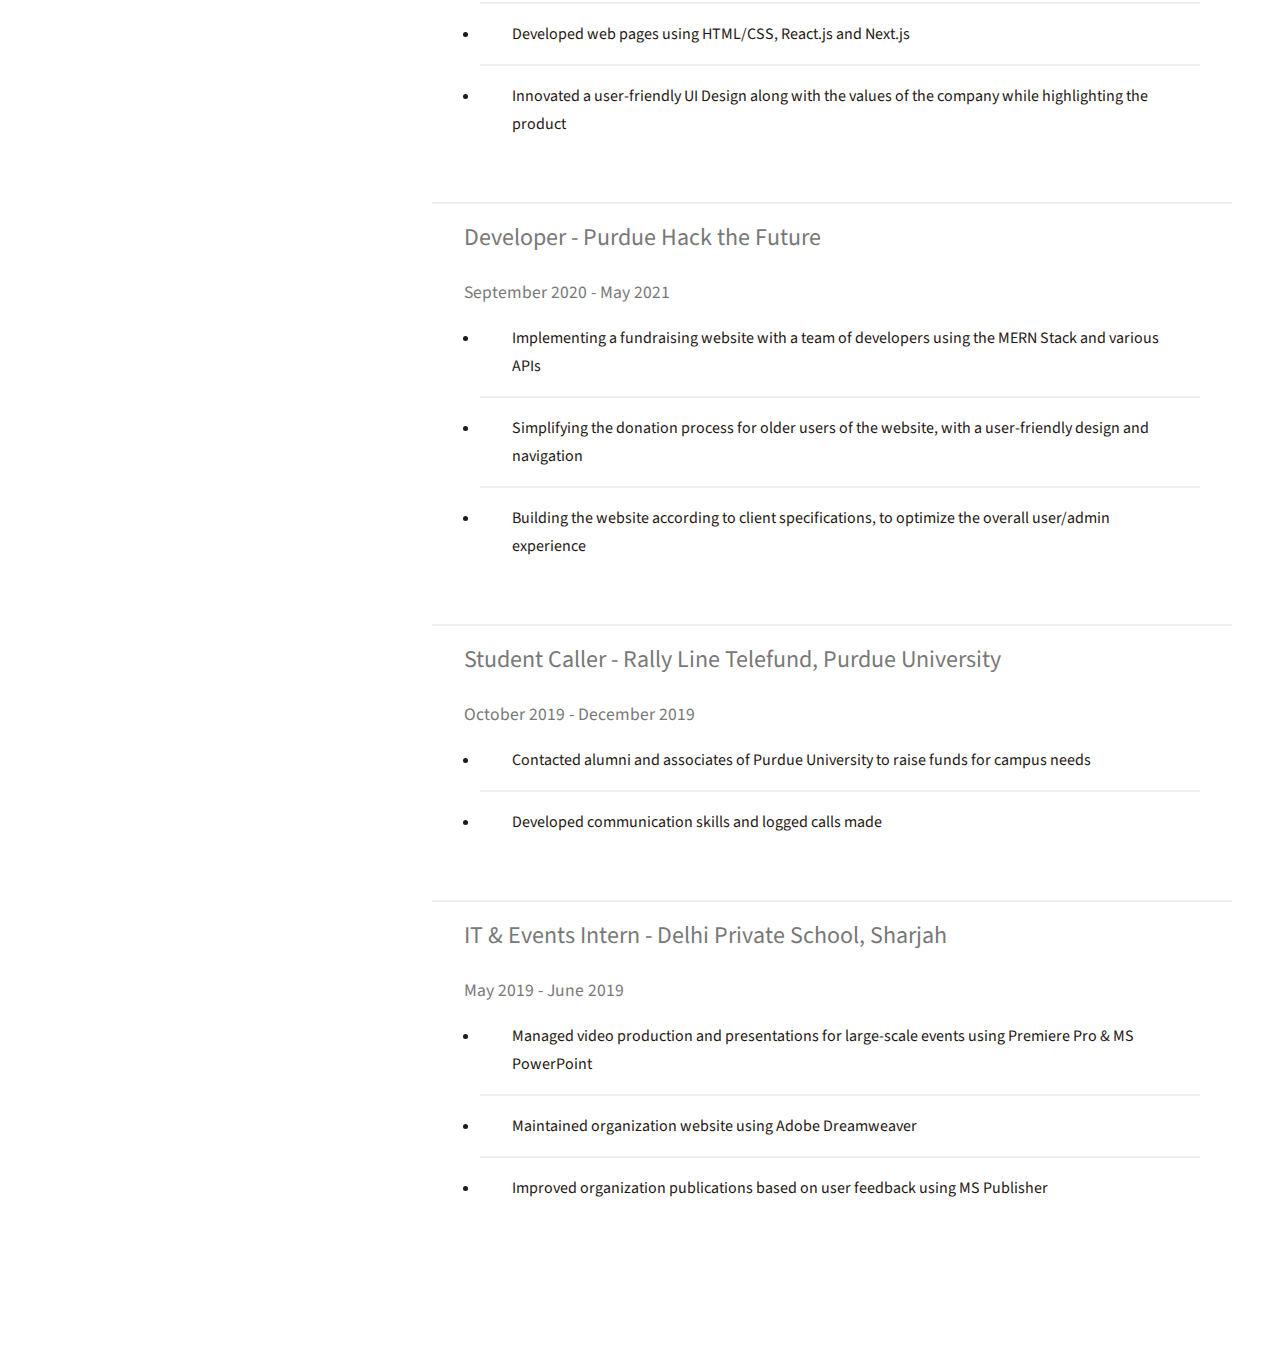
<file: work.html>
<!DOCTYPE html>
<!--
	Strata by HTML5 UP
	html5up.net | @ajlkn
	Free for personal and commercial use under the CCA 3.0 license (html5up.net/license)
-->
<html>
  <head>
    <title>Work - Shayne Marques</title>
    <meta charset="utf-8" />
    <meta
      name="viewport"
      content="width=device-width, initial-scale=1, user-scalable=no"
    />
    <link rel="stylesheet" href="assets/css/main.css" />
  </head>
  <body class="is-preload">
    <!-- Header -->
    <header id="header" class="work-header">
      <div class="inner">
        <a href="/" class="image avatar">
          <img src="images/avatar.jpg" alt="Picture of Shayne" />
        </a>
        <h1>
          <strong>Shayne Marques</strong><br /><br />
          <a href="/">Home</a><br />
          <a href="work.html">Work Experience</a><br />
          <a href="projects.html">Projects</a><br />
          <a href="skills.html">Skills</a><br />
          <a href="resume.html">Resume</a><br />
          <a href="coursework.html">Coursework</a><br />
          <a href="activities.html">Activities</a><br />
          <a href="about.html">About Me</a><br />
        </h1>
      </div>
    </header>

    <!-- Main -->
    <div id="main">
      <!-- One -->
      <section id="one">
        <header class="major">
          <h2>Work Experience</h2>
        </header>
        <div>
          <ul class="alt">
            <li>
              <h2>Software Engineering Intern – Hewlett Packard Enterprise</h2>
              <h4>May 2022 - August 2022</h4>
              <ul>
                <li class="nest-list">
                  Designed and developed FastFW – tool to remotely update
                  firmware on servers using the Redfish API
                </li>
                <li class="nest-list">
                  Utilized Python’s urllib3 library to perform API calls,
                  efficiently process server responses and upload firmware
                </li>
                <li class="nest-list">
                  Improved a tool to manage customer requests for custom server
                  solutions using Power Apps API, JS & fetchXML
                </li>
                <li class="nest-list">
                  Created and embedded Power BI reports to automate & speed up
                  business processes
                </li>
              </ul>
            </li>
            <li>
              <h2>Undergraduate Teaching Assistant – Purdue University</h2>
              <h4>January 2022 - May 2022</h4>
              <ul>
                <li class="nest-list">
                  Assisting students taking CS25200: Systems Programming
                </li>
                <li class="nest-list">
                  Grading lab assigments based in C, C++ and Bash
                </li>
                <li class="nest-list">
                  Answering student questions on Piazza - student help platform
                </li>
              </ul>
            </li>
            <li>
              <h2>Instructor and Teaching Assistant – Purdue University</h2>
              <h4>August 2021 - December 2021</h4>
              <ul>
                <li class="nest-list">
                  Delivering lectures for CS39000: Web Application Programming
                </li>
                <li class="nest-list">
                  Assisting 50+ students and grading web development assignments
                </li>
                <li class="nest-list">
                  Developing course content, assignments, and projects
                </li>
                <li class="nest-list">
                  Leading sessions for students to practice and review web dev
                  concepts
                </li>
              </ul>
            </li>
            <li>
              <h2>Research Intern - SURF, Purdue University</h2>
              <h4>May 2021 - August 2021</h4>
              <ul>
                <li class="nest-list">
                  Programming embedded systems such as STM32 and Arduino in C
                  and C++
                </li>
                <li class="nest-list">
                  Designing features, optimizing, and improving a custom
                  microcontroller, WaterBear, for ecological research
                </li>
                <li class="nest-list">
                  Creating a CLI and app for interfacing with the
                  microcontroller
                </li>
                <li class="nest-list">
                  Developing drivers for various environmental sensors
                </li>
              </ul>
            </li>
            <li>
              <h2>App Developer - Clix Inc.</h2>
              <h4>May 2021 - December 2021</h4>
              <ul>
                <li class="nest-list">
                  Adding new features to a mobile application using React Native
                </li>
                <li class="nest-list">
                  Finding and fixing bugs in Android build
                </li>
                <li class="nest-list">Improving app based on user feedback</li>
                <li class="nest-list">
                  Simplifying the interface and designing pages
                </li>
              </ul>
            </li>
            <li>
              <h2>Frontend Developer - Hello World 2021</h2>
              <h4>May 2021 - September 2021</h4>
              <ul>
                <li class="nest-list">
                  Developing pages for the official website of Purdue's
                  Hackathon Hello World to be held in Fall 2021
                </li>
                <li class="nest-list">
                  Working with a team of developers to create responsive content
                  for the website
                </li>
                <li class="nest-list">
                  Integrating the design theme of the Hackathon into the front
                  end of the website
                </li>
                <li class="nest-list">
                  Connecting the website to the backend services for data
                  storage and authentication
                </li>
              </ul>
            </li>
            <li>
              <h2>
                Software Developer Research Assistant - C Design Lab, Purdue
                University
              </h2>
              <h4>November 2020 - May 2021</h4>
              <ul>
                <li class="nest-list">
                  Worked with Unity and AR Foundation to create a multiplayer AR
                  Game
                </li>
                <li class="nest-list">
                  Integrated multiplayer game features and components using the
                  Photon plugin for Unity
                </li>
                <li class="nest-list">
                  Maintained the codebase for the project, fixing bugs and
                  testing game builds
                </li>
                <li class="nest-list">
                  Conducted user studies to improve the system and workflow
                </li>
              </ul>
            </li>
            <li>
              <h2>Software Development Engineer - Kenary LLC</h2>
              <h4>September 2020 - February 2021</h4>
              <ul>
                <li class="nest-list">
                  Created a product website for a startup company that showcases
                  their product and its features
                </li>
                <li class="nest-list">
                  Developed web pages using HTML/CSS, React.js and Next.js
                </li>
                <li class="nest-list">
                  Innovated a user-friendly UI Design along with the values of
                  the company while highlighting the product
                </li>
              </ul>
            </li>
            <li>
              <h2>Developer - Purdue Hack the Future</h2>
              <h4>September 2020 - May 2021</h4>
              <ul>
                <li class="nest-list">
                  Implementing a fundraising website with a team of developers
                  using the MERN Stack and various APIs
                </li>
                <li class="nest-list">
                  Simplifying the donation process for older users of the
                  website, with a user-friendly design and navigation
                </li>
                <li class="nest-list">
                  Building the website according to client specifications, to
                  optimize the overall user/admin experience
                </li>
              </ul>
            </li>
            <li>
              <h2>Student Caller - Rally Line Telefund, Purdue University</h2>
              <h4>October 2019 - December 2019</h4>
              <ul>
                <li class="nest-list">
                  Contacted alumni and associates of Purdue University to raise
                  funds for campus needs
                </li>
                <li class="nest-list">
                  Developed communication skills and logged calls made
                </li>
              </ul>
            </li>
            <li>
              <h2>IT & Events Intern - Delhi Private School, Sharjah</h2>
              <h4>May 2019 - June 2019</h4>
              <ul>
                <li class="nest-list">
                  Managed video production and presentations for large-scale
                  events using Premiere Pro & MS PowerPoint
                </li>
                <li class="nest-list">
                  Maintained organization website using Adobe Dreamweaver
                </li>
                <li class="nest-list">
                  Improved organization publications based on user feedback
                  using MS Publisher
                </li>
              </ul>
            </li>
          </ul>
        </div>
      </section>
    </div>

    <!-- Footer -->
    <footer id="footer" class="work-footer">
      <div class="inner">
        <ul class="icons">
          <li>
            <a href="https://github.com/shayne243" class="icon brands fa-github"
              ><span class="label">Github</span></a
            >
          </li>
          <li>
            <a
              href="https://www.linkedin.com/in/shayne-marques-bb162717b/"
              class="icon brands fa-linkedin"
              ><span class="label">LinkedIn</span></a
            >
          </li>
          <li>
            <a
              href="mailto:marques.shayne24@gmail.com"
              class="icon solid fa-envelope"
              ><span class="label">Email</span></a
            >
          </li>
        </ul>
        <ul class="copyright">
          <li>Design: <a href="http://html5up.net">HTML5 UP</a></li>
        </ul>
      </div>
    </footer>

    <!-- Scripts -->
    <script src="assets/js/jquery.min.js"></script>
    <script src="assets/js/jquery.poptrox.min.js"></script>
    <script src="assets/js/browser.min.js"></script>
    <script src="assets/js/breakpoints.min.js"></script>
    <script src="assets/js/util.js"></script>
    <script src="assets/js/main.js"></script>
  </body>
</html>
</file>
<file: assets/css/main.css>
@import url("fontawesome-all.min.css");
@import url("https://fonts.googleapis.com/css?family=Source+Sans+Pro:400,400italic");

/*
	Strata by HTML5 UP
	html5up.net | @ajlkn
	Free for personal and commercial use under the CCA 3.0 license (html5up.net/license)
*/

html,
body,
div,
span,
applet,
object,
iframe,
h1,
h2,
h3,
h4,
h5,
h6,
p,
blockquote,
pre,
a,
abbr,
acronym,
address,
big,
cite,
code,
del,
dfn,
em,
img,
ins,
kbd,
q,
s,
samp,
small,
strike,
strong,
sub,
sup,
tt,
var,
b,
u,
i,
center,
dl,
dt,
dd,
ol,
ul,
li,
fieldset,
form,
label,
legend,
table,
caption,
tbody,
tfoot,
thead,
tr,
th,
td,
article,
aside,
canvas,
details,
embed,
figure,
figcaption,
footer,
header,
hgroup,
menu,
nav,
output,
ruby,
section,
summary,
time,
mark,
audio,
video {
  margin: 0;
  padding: 0;
  border: 0;
  font-size: 100%;
  font: inherit;
  vertical-align: baseline;
}

article,
aside,
details,
figcaption,
figure,
footer,
header,
hgroup,
menu,
nav,
section {
  display: block;
}

body {
  line-height: 1;
}

ol,
ul {
  list-style: none;
}

blockquote,
q {
  quotes: none;
}

blockquote:before,
blockquote:after,
q:before,
q:after {
  content: "";
  content: none;
}

table {
  border-collapse: collapse;
  border-spacing: 0;
}

body {
  -webkit-text-size-adjust: none;
}

mark {
  background-color: transparent;
  color: inherit;
}

input::-moz-focus-inner {
  border: 0;
  padding: 0;
}

input,
select,
textarea {
  -moz-appearance: none;
  -webkit-appearance: none;
  -ms-appearance: none;
  appearance: none;
}

/* Basic */

html {
  box-sizing: border-box;
}

*,
*:before,
*:after {
  box-sizing: inherit;
}

body {
  background: #fff;
}

body.is-preload *,
body.is-preload *:before,
body.is-preload *:after {
  -moz-animation: none !important;
  -webkit-animation: none !important;
  -ms-animation: none !important;
  animation: none !important;
  -moz-transition: none !important;
  -webkit-transition: none !important;
  -ms-transition: none !important;
  transition: none !important;
}

body,
input,
select,
textarea {
  color: #a2a2a2;
  font-family: "Source Sans Pro", Helvetica, sans-serif;
  font-size: 16pt;
  font-weight: 400;
  line-height: 1.75em;
}

a {
  -moz-transition: color 0.2s ease-in-out, border-color 0.2s ease-in-out;
  -webkit-transition: color 0.2s ease-in-out, border-color 0.2s ease-in-out;
  -ms-transition: color 0.2s ease-in-out, border-color 0.2s ease-in-out;
  transition: color 0.2s ease-in-out, border-color 0.2s ease-in-out;
  border-bottom: dotted 1px;
  color: #49bf9d;
  text-decoration: none;
}

a:hover {
  border-bottom-color: transparent;
  color: #49bf9d !important;
  text-decoration: none;
}

strong,
b {
  color: #787878;
  font-weight: 400;
}

em,
i {
  font-style: italic;
}

p {
  margin: 0 0 2em 0;
}

h1,
h2,
h3,
h4,
h5,
h6 {
  color: #787878;
  font-weight: 400;
  line-height: 1em;
  margin: 0 0 1em 0;
}

h1 a,
h2 a,
h3 a,
h4 a,
h5 a,
h6 a {
  color: inherit;
  text-decoration: none;
}

h1 {
  font-size: 2em;
  line-height: 1.5em;
}

h2 {
  font-size: 1.5em;
  line-height: 1.5em;
}

h3 {
  font-size: 1.25em;
  line-height: 1.5em;
}

h4 {
  font-size: 1.1em;
  line-height: 1.5em;
}

h5 {
  font-size: 0.9em;
  line-height: 1.5em;
}

h6 {
  font-size: 0.7em;
  line-height: 1.5em;
}

sub {
  font-size: 0.8em;
  position: relative;
  top: 0.5em;
}

sup {
  font-size: 0.8em;
  position: relative;
  top: -0.5em;
}

hr {
  border: 0;
  border-bottom: solid 2px #efefef;
  margin: 2em 0;
}

hr.major {
  margin: 3em 0;
}

blockquote {
  border-left: solid 6px #efefef;
  font-style: italic;
  margin: 0 0 2em 0;
  padding: 0.5em 0 0.5em 1.5em;
}

code {
  background: #f7f7f7;
  border-radius: 0.35em;
  border: solid 2px #efefef;
  font-family: "Courier New", monospace;
  font-size: 0.9em;
  margin: 0 0.25em;
  padding: 0.25em 0.65em;
}

pre {
  -webkit-overflow-scrolling: touch;
  font-family: "Courier New", monospace;
  font-size: 0.9em;
  margin: 0 0 2em 0;
}

pre code {
  display: block;
  line-height: 1.75em;
  padding: 1em 1.5em;
  overflow-x: auto;
}

.skills-container {
  display: flex;
  flex-direction: row;
}

.skills-container > * {
  margin-right: 6vw;
  text-align: center;
}

@media screen and (max-width: 480px) {
  .skills-container {
    display: grid;
    row-gap: 10vh;
    grid-template-areas:
      "auto auto"
      "auto auto";
  }
  .skills-container > * {
    margin-right: 6vw;
    text-align: left;
  }
}

.align-left {
  text-align: left;
}

.align-center {
  text-align: center;
}

.align-right {
  text-align: right;
}

/* Container */

.container {
  margin: 0 auto;
  max-width: calc(100% - 4em);
  width: 100%;
}

.container.xsmall {
  width: 25%;
}

.container.small {
  width: 50%;
}

.container.medium {
  width: 75%;
}

.container.large {
  width: 125%;
}

.container.xlarge {
  width: 150%;
}

.container.max {
  width: 100%;
}

@media screen and (max-width: 980px) {
  .container {
    width: 100% !important;
    max-width: 100% !important;
  }
}

@media screen and (max-width: 480px) {
  .container {
    max-width: calc(100% - 3em);
  }
}

/* Row */

.row {
  display: grid;
  grid-template-areas: "auto auto";
  box-sizing: border-box;
  align-items: center;
}
.row > * {
  box-sizing: border-box;
}

.row.gtr-uniform > * > :last-child {
  margin-bottom: 0;
}

.row.aln-left {
  justify-content: flex-start;
}

.row.aln-center {
  justify-content: center;
}

.row.aln-right {
  justify-content: flex-end;
}

.row.aln-top {
  align-items: flex-start;
}

.row.aln-middle {
  align-items: center;
}

.row.aln-bottom {
  align-items: flex-end;
}

.row > .imp {
  order: -1;
}

.row > .col-1 {
  width: 8.33333%;
}

.row > .off-1 {
  margin-left: 8.33333%;
}

.row > .col-2 {
  width: 16.66667%;
}

.row > .off-2 {
  margin-left: 16.66667%;
}

.row > .col-3 {
  width: 25%;
}

.row > .off-3 {
  margin-left: 25%;
}

.row > .col-4 {
  width: 33.33333%;
}

.row > .off-4 {
  margin-left: 33.33333%;
}

.row > .col-5 {
  width: 41.66667%;
}

.row > .off-5 {
  margin-left: 41.66667%;
}

.row > .col-6 {
  width: 50%;
}

.row > .off-6 {
  margin-left: 50%;
}

.row > .col-7 {
  width: 58.33333%;
}

.row > .off-7 {
  margin-left: 58.33333%;
}

.row > .col-8 {
  width: 66.66667%;
}

.row > .off-8 {
  margin-left: 66.66667%;
}

.row > .col-9 {
  width: 75%;
}

.row > .off-9 {
  margin-left: 75%;
}

.row > .col-10 {
  width: 83.33333%;
}

.row > .off-10 {
  margin-left: 83.33333%;
}

.row > .col-11 {
  width: 91.66667%;
}

.row > .off-11 {
  margin-left: 91.66667%;
}

.row > .col-12 {
  width: 100%;
}

.row > .off-12 {
  margin-left: 100%;
}

.row.gtr-0 {
  margin-top: 0;
  margin-left: 0em;
}

.row.gtr-0 > * {
  padding: 0 0 0 0em;
}

.row.gtr-0.gtr-uniform {
  margin-top: 0em;
}

.row.gtr-0.gtr-uniform > * {
  padding-top: 0em;
}

.row.gtr-25 {
  margin-top: 0;
  margin-left: -0.625em;
}

.row.gtr-25 > * {
  padding: 0 0 0 0.625em;
}

.row.gtr-25.gtr-uniform {
  margin-top: -0.625em;
}

.row.gtr-25.gtr-uniform > * {
  padding-top: 0.625em;
}

.row.gtr-50 {
  margin-top: 0;
  margin-left: -1.25em;
}

.row.gtr-50 > * {
  padding: 0 0 0 1.25em;
}

.row.gtr-50.gtr-uniform {
  margin-top: -1.25em;
}

.row.gtr-50.gtr-uniform > * {
  padding-top: 1.25em;
}

.row {
  margin-top: 0;
  margin-left: -2.5em;
}

.row > * {
  padding: 0 0 0 2.5em;
}

.row.gtr-uniform {
  margin-top: -2.5em;
}

.row.gtr-uniform > * {
  padding-top: 2.5em;
}

.row.gtr-150 {
  margin-top: 0;
  margin-left: -3.75em;
}

.row.gtr-150 > * {
  padding: 0 0 0 3.75em;
}

.row.gtr-150.gtr-uniform {
  margin-top: -3.75em;
}

.row.gtr-150.gtr-uniform > * {
  padding-top: 3.75em;
}

.row.gtr-200 {
  margin-top: 0;
  margin-left: -5em;
}

.row.gtr-200 > * {
  padding: 0 0 0 5em;
}

.row.gtr-200.gtr-uniform {
  margin-top: -5em;
}

.row.gtr-200.gtr-uniform > * {
  padding-top: 5em;
}

@media screen and (max-width: 1800px) {
  .row {
    display: flex;
    flex-wrap: wrap;
    box-sizing: border-box;
    align-items: stretch;
  }

  .row > * {
    box-sizing: border-box;
  }

  .row.gtr-uniform > * > :last-child {
    margin-bottom: 0;
  }

  .row.aln-left {
    justify-content: flex-start;
  }

  .row.aln-center {
    justify-content: center;
  }

  .row.aln-right {
    justify-content: flex-end;
  }

  .row.aln-top {
    align-items: flex-start;
  }

  .row.aln-middle {
    align-items: center;
  }

  .row.aln-bottom {
    align-items: flex-end;
  }

  .row > .imp-xlarge {
    order: -1;
  }

  .row > .col-1-xlarge {
    width: 8.33333%;
  }

  .row > .off-1-xlarge {
    margin-left: 8.33333%;
  }

  .row > .col-2-xlarge {
    width: 16.66667%;
  }

  .row > .off-2-xlarge {
    margin-left: 16.66667%;
  }

  .row > .col-3-xlarge {
    width: 25%;
  }

  .row > .off-3-xlarge {
    margin-left: 25%;
  }

  .row > .col-4-xlarge {
    width: 33.33333%;
  }

  .row > .off-4-xlarge {
    margin-left: 33.33333%;
  }

  .row > .col-5-xlarge {
    width: 41.66667%;
  }

  .row > .off-5-xlarge {
    margin-left: 41.66667%;
  }

  .row > .col-6-xlarge {
    width: 50%;
  }

  .row > .off-6-xlarge {
    margin-left: 50%;
  }

  .row > .col-7-xlarge {
    width: 58.33333%;
  }

  .row > .off-7-xlarge {
    margin-left: 58.33333%;
  }

  .row > .col-8-xlarge {
    width: 66.66667%;
  }

  .row > .off-8-xlarge {
    margin-left: 66.66667%;
  }

  .row > .col-9-xlarge {
    width: 75%;
  }

  .row > .off-9-xlarge {
    margin-left: 75%;
  }

  .row > .col-10-xlarge {
    width: 83.33333%;
  }

  .row > .off-10-xlarge {
    margin-left: 83.33333%;
  }

  .row > .col-11-xlarge {
    width: 91.66667%;
  }

  .row > .off-11-xlarge {
    margin-left: 91.66667%;
  }

  .row > .col-12-xlarge {
    width: 100%;
  }

  .row > .off-12-xlarge {
    margin-left: 100%;
  }

  .row.gtr-0 {
    margin-top: 0;
    margin-left: 0em;
  }

  .row.gtr-0 > * {
    padding: 0 0 0 0em;
  }

  .row.gtr-0.gtr-uniform {
    margin-top: 0em;
  }

  .row.gtr-0.gtr-uniform > * {
    padding-top: 0em;
  }

  .row.gtr-25 {
    margin-top: 0;
    margin-left: -0.625em;
  }

  .row.gtr-25 > * {
    padding: 0 0 0 0.625em;
  }

  .row.gtr-25.gtr-uniform {
    margin-top: -0.625em;
  }

  .row.gtr-25.gtr-uniform > * {
    padding-top: 0.625em;
  }

  .row.gtr-50 {
    margin-top: 0;
    margin-left: -1.25em;
  }

  .row.gtr-50 > * {
    padding: 0 0 0 1.25em;
  }

  .row.gtr-50.gtr-uniform {
    margin-top: -1.25em;
  }

  .row.gtr-50.gtr-uniform > * {
    padding-top: 1.25em;
  }

  .row {
    margin-top: 0;
    margin-left: -2.5em;
  }

  .row > * {
    padding: 0 0 0 2.5em;
  }

  .row.gtr-uniform {
    margin-top: -2.5em;
  }

  .row.gtr-uniform > * {
    padding-top: 2.5em;
  }

  .row.gtr-150 {
    margin-top: 0;
    margin-left: -3.75em;
  }

  .row.gtr-150 > * {
    padding: 0 0 0 3.75em;
  }

  .row.gtr-150.gtr-uniform {
    margin-top: -3.75em;
  }

  .row.gtr-150.gtr-uniform > * {
    padding-top: 3.75em;
  }

  .row.gtr-200 {
    margin-top: 0;
    margin-left: -5em;
  }

  .row.gtr-200 > * {
    padding: 0 0 0 5em;
  }

  .row.gtr-200.gtr-uniform {
    margin-top: -5em;
  }

  .row.gtr-200.gtr-uniform > * {
    padding-top: 5em;
  }
}

@media screen and (max-width: 1280px) {
  .row {
    display: flex;
    flex-wrap: wrap;
    box-sizing: border-box;
    align-items: stretch;
  }

  .row > * {
    box-sizing: border-box;
  }

  .row.gtr-uniform > * > :last-child {
    margin-bottom: 0;
  }

  .row.aln-left {
    justify-content: flex-start;
  }

  .row.aln-center {
    justify-content: center;
  }

  .row.aln-right {
    justify-content: flex-end;
  }

  .row.aln-top {
    align-items: flex-start;
  }

  .row.aln-middle {
    align-items: center;
  }

  .row.aln-bottom {
    align-items: flex-end;
  }

  .row > .imp-large {
    order: -1;
  }

  .row > .col-1-large {
    width: 8.33333%;
  }

  .row > .off-1-large {
    margin-left: 8.33333%;
  }

  .row > .col-2-large {
    width: 16.66667%;
  }

  .row > .off-2-large {
    margin-left: 16.66667%;
  }

  .row > .col-3-large {
    width: 25%;
  }

  .row > .off-3-large {
    margin-left: 25%;
  }

  .row > .col-4-large {
    width: 33.33333%;
  }

  .row > .off-4-large {
    margin-left: 33.33333%;
  }

  .row > .col-5-large {
    width: 41.66667%;
  }

  .row > .off-5-large {
    margin-left: 41.66667%;
  }

  .row > .col-6-large {
    width: 50%;
  }

  .row > .off-6-large {
    margin-left: 50%;
  }

  .row > .col-7-large {
    width: 58.33333%;
  }

  .row > .off-7-large {
    margin-left: 58.33333%;
  }

  .row > .col-8-large {
    width: 66.66667%;
  }

  .row > .off-8-large {
    margin-left: 66.66667%;
  }

  .row > .col-9-large {
    width: 75%;
  }

  .row > .off-9-large {
    margin-left: 75%;
  }

  .row > .col-10-large {
    width: 83.33333%;
  }

  .row > .off-10-large {
    margin-left: 83.33333%;
  }

  .row > .col-11-large {
    width: 91.66667%;
  }

  .row > .off-11-large {
    margin-left: 91.66667%;
  }

  .row > .col-12-large {
    width: 100%;
  }

  .row > .off-12-large {
    margin-left: 100%;
  }

  .row.gtr-0 {
    margin-top: 0;
    margin-left: 0em;
  }

  .row.gtr-0 > * {
    padding: 0 0 0 0em;
  }

  .row.gtr-0.gtr-uniform {
    margin-top: 0em;
  }

  .row.gtr-0.gtr-uniform > * {
    padding-top: 0em;
  }

  .row.gtr-25 {
    margin-top: 0;
    margin-left: -0.5em;
  }

  .row.gtr-25 > * {
    padding: 0 0 0 0.5em;
  }

  .row.gtr-25.gtr-uniform {
    margin-top: -0.5em;
  }

  .row.gtr-25.gtr-uniform > * {
    padding-top: 0.5em;
  }

  .row.gtr-50 {
    margin-top: 0;
    margin-left: -1em;
  }

  .row.gtr-50 > * {
    padding: 0 0 0 1em;
  }

  .row.gtr-50.gtr-uniform {
    margin-top: -1em;
  }

  .row.gtr-50.gtr-uniform > * {
    padding-top: 1em;
  }

  .row {
    margin-top: 0;
    margin-left: -2em;
  }

  .row > * {
    padding: 0 0 0 2em;
  }

  .row.gtr-uniform {
    margin-top: -2em;
  }

  .row.gtr-uniform > * {
    padding-top: 2em;
  }

  .row.gtr-150 {
    margin-top: 0;
    margin-left: -3em;
  }

  .row.gtr-150 > * {
    padding: 0 0 0 3em;
  }

  .row.gtr-150.gtr-uniform {
    margin-top: -3em;
  }

  .row.gtr-150.gtr-uniform > * {
    padding-top: 3em;
  }

  .row.gtr-200 {
    margin-top: 0;
    margin-left: -4em;
  }

  .row.gtr-200 > * {
    padding: 0 0 0 4em;
  }

  .row.gtr-200.gtr-uniform {
    margin-top: -4em;
  }

  .row.gtr-200.gtr-uniform > * {
    padding-top: 4em;
  }
}

@media screen and (max-width: 980px) {
  .row {
    display: flex;
    flex-wrap: wrap;
    box-sizing: border-box;
    align-items: stretch;
  }

  .row > * {
    box-sizing: border-box;
  }

  .row.gtr-uniform > * > :last-child {
    margin-bottom: 0;
  }

  .row.aln-left {
    justify-content: flex-start;
  }

  .row.aln-center {
    justify-content: center;
  }

  .row.aln-right {
    justify-content: flex-end;
  }

  .row.aln-top {
    align-items: flex-start;
  }

  .row.aln-middle {
    align-items: center;
  }

  .row.aln-bottom {
    align-items: flex-end;
  }

  .row > .imp-medium {
    order: -1;
  }

  .row > .col-1-medium {
    width: 8.33333%;
  }

  .row > .off-1-medium {
    margin-left: 8.33333%;
  }

  .row > .col-2-medium {
    width: 16.66667%;
  }

  .row > .off-2-medium {
    margin-left: 16.66667%;
  }

  .row > .col-3-medium {
    width: 25%;
  }

  .row > .off-3-medium {
    margin-left: 25%;
  }

  .row > .col-4-medium {
    width: 33.33333%;
  }

  .row > .off-4-medium {
    margin-left: 33.33333%;
  }

  .row > .col-5-medium {
    width: 41.66667%;
  }

  .row > .off-5-medium {
    margin-left: 41.66667%;
  }

  .row > .col-6-medium {
    width: 50%;
  }

  .row > .off-6-medium {
    margin-left: 50%;
  }

  .row > .col-7-medium {
    width: 58.33333%;
  }

  .row > .off-7-medium {
    margin-left: 58.33333%;
  }

  .row > .col-8-medium {
    width: 66.66667%;
  }

  .row > .off-8-medium {
    margin-left: 66.66667%;
  }

  .row > .col-9-medium {
    width: 75%;
  }

  .row > .off-9-medium {
    margin-left: 75%;
  }

  .row > .col-10-medium {
    width: 83.33333%;
  }

  .row > .off-10-medium {
    margin-left: 83.33333%;
  }

  .row > .col-11-medium {
    width: 91.66667%;
  }

  .row > .off-11-medium {
    margin-left: 91.66667%;
  }

  .row > .col-12-medium {
    width: 100%;
  }

  .row > .off-12-medium {
    margin-left: 100%;
  }

  .row.gtr-0 {
    margin-top: 0;
    margin-left: 0em;
  }

  .row.gtr-0 > * {
    padding: 0 0 0 0em;
  }

  .row.gtr-0.gtr-uniform {
    margin-top: 0em;
  }

  .row.gtr-0.gtr-uniform > * {
    padding-top: 0em;
  }

  .row.gtr-25 {
    margin-top: 0;
    margin-left: -0.5em;
  }

  .row.gtr-25 > * {
    padding: 0 0 0 0.5em;
  }

  .row.gtr-25.gtr-uniform {
    margin-top: -0.5em;
  }

  .row.gtr-25.gtr-uniform > * {
    padding-top: 0.5em;
  }

  .row.gtr-50 {
    margin-top: 0;
    margin-left: -1em;
  }

  .row.gtr-50 > * {
    padding: 0 0 0 1em;
  }

  .row.gtr-50.gtr-uniform {
    margin-top: -1em;
  }

  .row.gtr-50.gtr-uniform > * {
    padding-top: 1em;
  }

  .row {
    margin-top: 0;
    margin-left: -2em;
  }

  .row > * {
    padding: 0 0 0 2em;
  }

  .row.gtr-uniform {
    margin-top: -2em;
  }

  .row.gtr-uniform > * {
    padding-top: 2em;
  }

  .row.gtr-150 {
    margin-top: 0;
    margin-left: -3em;
  }

  .row.gtr-150 > * {
    padding: 0 0 0 3em;
  }

  .row.gtr-150.gtr-uniform {
    margin-top: -3em;
  }

  .row.gtr-150.gtr-uniform > * {
    padding-top: 3em;
  }

  .row.gtr-200 {
    margin-top: 0;
    margin-left: -4em;
  }

  .row.gtr-200 > * {
    padding: 0 0 0 4em;
  }

  .row.gtr-200.gtr-uniform {
    margin-top: -4em;
  }

  .row.gtr-200.gtr-uniform > * {
    padding-top: 4em;
  }
}

@media screen and (max-width: 736px) {
  .row {
    display: flex;
    flex-wrap: wrap;
    box-sizing: border-box;
    align-items: stretch;
  }

  .row > * {
    box-sizing: border-box;
  }

  .row.gtr-uniform > * > :last-child {
    margin-bottom: 0;
  }

  .row.aln-left {
    justify-content: flex-start;
  }

  .row.aln-center {
    justify-content: center;
  }

  .row.aln-right {
    justify-content: flex-end;
  }

  .row.aln-top {
    align-items: flex-start;
  }

  .row.aln-middle {
    align-items: center;
  }

  .row.aln-bottom {
    align-items: flex-end;
  }

  .row > .imp-small {
    order: -1;
  }

  .row > .col-1-small {
    width: 8.33333%;
  }

  .row > .off-1-small {
    margin-left: 8.33333%;
  }

  .row > .col-2-small {
    width: 16.66667%;
  }

  .row > .off-2-small {
    margin-left: 16.66667%;
  }

  .row > .col-3-small {
    width: 25%;
  }

  .row > .off-3-small {
    margin-left: 25%;
  }

  .row > .col-4-small {
    width: 33.33333%;
  }

  .row > .off-4-small {
    margin-left: 33.33333%;
  }

  .row > .col-5-small {
    width: 41.66667%;
  }

  .row > .off-5-small {
    margin-left: 41.66667%;
  }

  .row > .col-6-small {
    width: 50%;
  }

  .row > .off-6-small {
    margin-left: 50%;
  }

  .row > .col-7-small {
    width: 58.33333%;
  }

  .row > .off-7-small {
    margin-left: 58.33333%;
  }

  .row > .col-8-small {
    width: 66.66667%;
  }

  .row > .off-8-small {
    margin-left: 66.66667%;
  }

  .row > .col-9-small {
    width: 75%;
  }

  .row > .off-9-small {
    margin-left: 75%;
  }

  .row > .col-10-small {
    width: 83.33333%;
  }

  .row > .off-10-small {
    margin-left: 83.33333%;
  }

  .row > .col-11-small {
    width: 91.66667%;
  }

  .row > .off-11-small {
    margin-left: 91.66667%;
  }

  .row > .col-12-small {
    width: 100%;
  }

  .row > .off-12-small {
    margin-left: 100%;
  }

  .row.gtr-0 {
    margin-top: 0;
    margin-left: 0em;
  }

  .row.gtr-0 > * {
    padding: 0 0 0 0em;
  }

  .row.gtr-0.gtr-uniform {
    margin-top: 0em;
  }

  .row.gtr-0.gtr-uniform > * {
    padding-top: 0em;
  }

  .row.gtr-25 {
    margin-top: 0;
    margin-left: -0.375em;
  }

  .row.gtr-25 > * {
    padding: 0 0 0 0.375em;
  }

  .row.gtr-25.gtr-uniform {
    margin-top: -0.375em;
  }

  .row.gtr-25.gtr-uniform > * {
    padding-top: 0.375em;
  }

  .row.gtr-50 {
    margin-top: 0;
    margin-left: -0.75em;
  }

  .row.gtr-50 > * {
    padding: 0 0 0 0.75em;
  }

  .row.gtr-50.gtr-uniform {
    margin-top: -0.75em;
  }

  .row.gtr-50.gtr-uniform > * {
    padding-top: 0.75em;
  }

  .row {
    margin-top: 0;
    margin-left: -1.5em;
  }

  .row > * {
    padding: 0 0 0 1.5em;
  }

  .row.gtr-uniform {
    margin-top: -1.5em;
  }

  .row.gtr-uniform > * {
    padding-top: 1.5em;
  }

  .row.gtr-150 {
    margin-top: 0;
    margin-left: -2.25em;
  }

  .row.gtr-150 > * {
    padding: 0 0 0 2.25em;
  }

  .row.gtr-150.gtr-uniform {
    margin-top: -2.25em;
  }

  .row.gtr-150.gtr-uniform > * {
    padding-top: 2.25em;
  }

  .row.gtr-200 {
    margin-top: 0;
    margin-left: -3em;
  }

  .row.gtr-200 > * {
    padding: 0 0 0 3em;
  }

  .row.gtr-200.gtr-uniform {
    margin-top: -3em;
  }

  .row.gtr-200.gtr-uniform > * {
    padding-top: 3em;
  }
}

@media screen and (max-width: 480px) {
  .row {
    display: flex;
    flex-wrap: wrap;
    box-sizing: border-box;
    align-items: stretch;
  }

  .row > * {
    box-sizing: border-box;
  }

  .row.gtr-uniform > * > :last-child {
    margin-bottom: 0;
  }

  .row.aln-left {
    justify-content: flex-start;
  }

  .row.aln-center {
    justify-content: center;
  }

  .row.aln-right {
    justify-content: flex-end;
  }

  .row.aln-top {
    align-items: flex-start;
  }

  .row.aln-middle {
    align-items: center;
  }

  .row.aln-bottom {
    align-items: flex-end;
  }

  .row > .imp-xsmall {
    order: -1;
  }

  .row > .col-1-xsmall {
    width: 8.33333%;
  }

  .row > .off-1-xsmall {
    margin-left: 8.33333%;
  }

  .row > .col-2-xsmall {
    width: 16.66667%;
  }

  .row > .off-2-xsmall {
    margin-left: 16.66667%;
  }

  .row > .col-3-xsmall {
    width: 25%;
  }

  .row > .off-3-xsmall {
    margin-left: 25%;
  }

  .row > .col-4-xsmall {
    width: 33.33333%;
  }

  .row > .off-4-xsmall {
    margin-left: 33.33333%;
  }

  .row > .col-5-xsmall {
    width: 41.66667%;
  }

  .row > .off-5-xsmall {
    margin-left: 41.66667%;
  }

  .row > .col-6-xsmall {
    width: 50%;
  }

  .row > .off-6-xsmall {
    margin-left: 50%;
  }

  .row > .col-7-xsmall {
    width: 58.33333%;
  }

  .row > .off-7-xsmall {
    margin-left: 58.33333%;
  }

  .row > .col-8-xsmall {
    width: 66.66667%;
  }

  .row > .off-8-xsmall {
    margin-left: 66.66667%;
  }

  .row > .col-9-xsmall {
    width: 75%;
  }

  .row > .off-9-xsmall {
    margin-left: 75%;
  }

  .row > .col-10-xsmall {
    width: 83.33333%;
  }

  .row > .off-10-xsmall {
    margin-left: 83.33333%;
  }

  .row > .col-11-xsmall {
    width: 91.66667%;
  }

  .row > .off-11-xsmall {
    margin-left: 91.66667%;
  }

  .row > .col-12-xsmall {
    width: 100%;
  }

  .row > .off-12-xsmall {
    margin-left: 100%;
  }

  .row.gtr-0 {
    margin-top: 0;
    margin-left: 0em;
  }

  .row.gtr-0 > * {
    padding: 0 0 0 0em;
  }

  .row.gtr-0.gtr-uniform {
    margin-top: 0em;
  }

  .row.gtr-0.gtr-uniform > * {
    padding-top: 0em;
  }

  .row.gtr-25 {
    margin-top: 0;
    margin-left: -0.375em;
  }

  .row.gtr-25 > * {
    padding: 0 0 0 0.375em;
  }

  .row.gtr-25.gtr-uniform {
    margin-top: -0.375em;
  }

  .row.gtr-25.gtr-uniform > * {
    padding-top: 0.375em;
  }

  .row.gtr-50 {
    margin-top: 0;
    margin-left: -0.75em;
  }

  .row.gtr-50 > * {
    padding: 0 0 0 0.75em;
  }

  .row.gtr-50.gtr-uniform {
    margin-top: -0.75em;
  }

  .row.gtr-50.gtr-uniform > * {
    padding-top: 0.75em;
  }

  .row {
    margin-top: 0;
    margin-left: -1.5em;
  }

  .row > * {
    padding: 0 0 0 1.5em;
  }

  .row.gtr-uniform {
    margin-top: -1.5em;
  }

  .row.gtr-uniform > * {
    padding-top: 1.5em;
  }

  .row.gtr-150 {
    margin-top: 0;
    margin-left: -2.25em;
  }

  .row.gtr-150 > * {
    padding: 0 0 0 2.25em;
  }

  .row.gtr-150.gtr-uniform {
    margin-top: -2.25em;
  }

  .row.gtr-150.gtr-uniform > * {
    padding-top: 2.25em;
  }

  .row.gtr-200 {
    margin-top: 0;
    margin-left: -3em;
  }

  .row.gtr-200 > * {
    padding: 0 0 0 3em;
  }

  .row.gtr-200.gtr-uniform {
    margin-top: -3em;
  }

  .row.gtr-200.gtr-uniform > * {
    padding-top: 3em;
  }
}

/* Section/Article */

section.special,
article.special {
  text-align: center;
}

header p {
  color: #b2b2b2;
  position: relative;
  margin: 0 0 1.5em 0;
}

header h2 + p {
  font-size: 1.25em;
  margin-top: -1em;
  line-height: 1.5em;
}

header h3 + p {
  font-size: 1.1em;
  margin-top: -0.8em;
  line-height: 1.5em;
}

header h4 + p,
header h5 + p,
header h6 + p {
  font-size: 0.9em;
  margin-top: -0.6em;
  line-height: 1.5em;
}

header.major h2 {
  font-size: 2em;
}

/* Form */

form {
  margin: 0 0 2em 0;
}

.custom-icon {
  margin-right: 1.5vw;
  padding: 10px;
}

.view-button {
  margin-left: 2vw;
}

label {
  color: #787878;
  display: block;
  font-size: 0.9em;
  font-weight: 400;
  margin: 0 0 1em 0;
}

input[type="text"],
input[type="password"],
input[type="email"],
select,
textarea {
  -moz-appearance: none;
  -webkit-appearance: none;
  -ms-appearance: none;
  appearance: none;
  background: #f7f7f7;
  border-radius: 0.35em;
  border: solid 2px transparent;
  color: inherit;
  display: block;
  outline: 0;
  padding: 0 0.75em;
  text-decoration: none;
  width: 100%;
}

input[type="text"]:invalid,
input[type="password"]:invalid,
input[type="email"]:invalid,
select:invalid,
textarea:invalid {
  box-shadow: none;
}

input[type="text"]:focus,
input[type="password"]:focus,
input[type="email"]:focus,
select:focus,
textarea:focus {
  border-color: #49bf9d;
}

select {
  background-image: url("data:image/svg+xml;charset=utf8,%3Csvg xmlns='http://www.w3.org/2000/svg' width='40' height='40' preserveAspectRatio='none' viewBox='0 0 40 40'%3E%3Cpath d='M9.4,12.3l10.4,10.4l10.4-10.4c0.2-0.2,0.5-0.4,0.9-0.4c0.3,0,0.6,0.1,0.9,0.4l3.3,3.3c0.2,0.2,0.4,0.5,0.4,0.9 c0,0.4-0.1,0.6-0.4,0.9L20.7,31.9c-0.2,0.2-0.5,0.4-0.9,0.4c-0.3,0-0.6-0.1-0.9-0.4L4.3,17.3c-0.2-0.2-0.4-0.5-0.4-0.9 c0-0.4,0.1-0.6,0.4-0.9l3.3-3.3c0.2-0.2,0.5-0.4,0.9-0.4S9.1,12.1,9.4,12.3z' fill='%23dfdfdf' /%3E%3C/svg%3E");
  background-size: 1.25rem;
  background-repeat: no-repeat;
  background-position: calc(100% - 1rem) center;
  height: 2.75em;
  padding-right: 2.75em;
  text-overflow: ellipsis;
}

select option {
  color: #787878;
  background: #fff;
}

select:focus::-ms-value {
  background-color: transparent;
}

select::-ms-expand {
  display: none;
}

input[type="text"],
input[type="password"],
input[type="email"],
select {
  height: 2.75em;
}

textarea {
  padding: 0.75em;
}

input[type="checkbox"],
input[type="radio"] {
  -moz-appearance: none;
  -webkit-appearance: none;
  -ms-appearance: none;
  appearance: none;
  display: block;
  float: left;
  margin-right: -2em;
  opacity: 0;
  width: 1em;
  z-index: -1;
}

input[type="checkbox"] + label,
input[type="radio"] + label {
  text-decoration: none;
  color: #a2a2a2;
  cursor: pointer;
  display: inline-block;
  font-size: 1em;
  font-weight: 400;
  padding-left: 2.4em;
  padding-right: 0.75em;
  position: relative;
}

input[type="checkbox"] + label:before,
input[type="radio"] + label:before {
  -moz-osx-font-smoothing: grayscale;
  -webkit-font-smoothing: antialiased;
  display: inline-block;
  font-style: normal;
  font-variant: normal;
  text-rendering: auto;
  line-height: 1;
  text-transform: none !important;
  font-family: "Font Awesome 5 Free";
  font-weight: 900;
}

input[type="checkbox"] + label:before,
input[type="radio"] + label:before {
  background: #f7f7f7;
  border-radius: 0.35em;
  border: solid 2px transparent;
  content: "";
  display: inline-block;
  font-size: 0.8em;
  height: 2.0625em;
  left: 0;
  line-height: 1.85625em;
  position: absolute;
  text-align: center;
  top: 0;
  width: 2.0625em;
}

input[type="checkbox"]:checked + label:before,
input[type="radio"]:checked + label:before {
  background: #787878;
  border-color: #787878;
  color: #fff;
  content: "\f00c";
}

input[type="checkbox"]:focus + label:before,
input[type="radio"]:focus + label:before {
  border-color: #49bf9d;
}

input[type="checkbox"] + label:before {
  border-radius: 0.35em;
}

input[type="radio"] + label:before {
  border-radius: 100%;
}

::-webkit-input-placeholder {
  color: #b2b2b2 !important;
  opacity: 1;
}

:-moz-placeholder {
  color: #b2b2b2 !important;
  opacity: 1;
}

::-moz-placeholder {
  color: #b2b2b2 !important;
  opacity: 1;
}

:-ms-input-placeholder {
  color: #b2b2b2 !important;
  opacity: 1;
}

/* Box */

.box {
  border-radius: 0.35em;
  border: solid 2px #efefef;
  margin-bottom: 2em;
  padding: 1.5em;
}

.box > :last-child,
.box > :last-child > :last-child,
.box > :last-child > :last-child > :last-child {
  margin-bottom: 0;
}

.box.alt {
  border: 0;
  border-radius: 0;
  padding: 0;
}

/* Icon */

.icon {
  text-decoration: none;
  border-bottom: none;
  position: relative;
}

.icon:before {
  -moz-osx-font-smoothing: grayscale;
  -webkit-font-smoothing: antialiased;
  display: inline-block;
  font-style: normal;
  font-variant: normal;
  text-rendering: auto;
  line-height: 1;
  text-transform: none !important;
  font-family: "Font Awesome 5 Free";
  font-weight: 400;
}

.icon > .label {
  display: none;
}

.icon:before {
  line-height: inherit;
}

.icon.solid:before {
  font-weight: 900;
}

.icon.brands:before {
  font-family: "Font Awesome 5 Brands";
}

/* Image */

.image {
  border-radius: 0.35em;
  border: 0;
  display: inline-block;
  position: relative;
}

.image:before {
  -moz-transition: opacity 0.2s ease-in-out;
  -webkit-transition: opacity 0.2s ease-in-out;
  -ms-transition: opacity 0.2s ease-in-out;
  transition: opacity 0.2s ease-in-out;
  background: url("images/overlay.png");
  border-radius: 0.35em;
  content: "";
  display: block;
  height: 100%;
  left: 0;
  opacity: 0.5;
  position: absolute;
  top: 0;
  width: 100%;
}

.image.thumb {
  text-align: center;
}

.new-image:before {
  opacity: 0.5 !important;
}

.new-image:after {
  content: none !important;
  opacity: 0 !important;
  display: none !important;
}
.image.thumb:after {
  -moz-transition: opacity 0.2s ease-in-out;
  -webkit-transition: opacity 0.2s ease-in-out;
  -ms-transition: opacity 0.2s ease-in-out;
  transition: opacity 0.2s ease-in-out;
  border-radius: 0.35em;
  border: solid 3px rgba(255, 255, 255, 0.5);
  color: #fff;
  content: "Learn more";
  display: inline-block;
  font-size: 0.8em;
  font-weight: 400;
  left: 50%;
  line-height: 2.25em;
  margin: -1.25em 0 0 -3em;
  opacity: 0;
  padding: 0 1.5em;
  position: absolute;
  text-align: center;
  text-decoration: none;
  top: 50%;
  white-space: nowrap;
}

.image.thumb:hover:after {
  opacity: 1;
}

.image.thumb:hover:before {
  background: url("images/overlay.png"), url("images/overlay.png");
  opacity: 1;
}

.image img {
  border-radius: 0.35em;
  display: block;
}

.image.left {
  float: left;
  margin: 0 1.5em 1em 0;
  top: 0.25em;
}

.image.right {
  float: right;
  margin: 0 0 1em 1.5em;
  top: 0.25em;
}

.image.left,
.image.right {
  max-width: 40%;
}

.image.left img,
.image.right img {
  width: 100%;
}

.image.fit {
  display: block;
  margin: 0 0 2em 0;
  width: 100%;
}

.image.fit img {
  width: 100%;
}

.image.avatar {
  border-radius: 100%;
}

.image.avatar:before {
  display: none;
}

.image.avatar img {
  border-radius: 100%;
  width: 100%;
}

/* List */

ol {
  list-style: decimal;
  margin: 0 0 2em 0;
  padding-left: 1.25em;
}

ol li {
  padding-left: 0.25em;
}

ul {
  list-style: disc;
  margin: 0 0 2em 0;
  padding-left: 1em;
}

ul li {
  padding-left: 0.5em;
}

ul.alt {
  list-style: none;
  padding-left: 0;
}

ul.alt li {
  border-top: solid 2px #efefef;
  padding: 1em 2em;
  font-weight: 600;
  color: #1f1815;
}

ul.alt li:first-child {
  border-top: 0;
  padding-top: 0;
}

dl {
  margin: 0 0 2em 0;
}

/* Icons */

ul.icons {
  cursor: default;
  list-style: none;
  padding-left: 0;
}

ul.icons li {
  display: inline-block;
  padding: 0 1em 0 0;
}

ul.icons li:last-child {
  padding-right: 0;
}

ul.icons li .icon:before {
  font-size: 1.5em;
}

/* Labeled Icons */

ul.labeled-icons {
  list-style: none;
  padding: 0;
}

ul.labeled-icons li {
  line-height: 1.75em;
  margin: 1.5em 0 0 0;
  padding-left: 2.25em;
  position: relative;
}

ul.labeled-icons li:first-child {
  margin-top: 0;
}

ul.labeled-icons li a {
  color: inherit;
}

ul.labeled-icons li h3 {
  color: #b2b2b2;
  left: 0;
  position: absolute;
  text-align: center;
  top: 0;
  width: 1em;
}

/* Actions */

ul.actions {
  display: -moz-flex;
  display: -webkit-flex;
  display: -ms-flex;
  display: flex;
  cursor: default;
  list-style: none;
  margin-left: -1em;
  padding-left: 0;
}

ul.actions li {
  padding: 0 0 0 1em;
  vertical-align: middle;
}

ul.actions.special {
  -moz-justify-content: center;
  -webkit-justify-content: center;
  -ms-justify-content: center;
  justify-content: center;
  width: 100%;
  margin-left: 0;
}

ul.actions.special li:first-child {
  padding-left: 0;
}

ul.actions.stacked {
  -moz-flex-direction: column;
  -webkit-flex-direction: column;
  -ms-flex-direction: column;
  flex-direction: column;
  margin-left: 0;
}

ul.actions.stacked li {
  padding: 1.3em 0 0 0;
}

ul.actions.stacked li:first-child {
  padding-top: 0;
}

ul.actions.fit {
  width: calc(100% + 1em);
}

ul.actions.fit li {
  -moz-flex-grow: 1;
  -webkit-flex-grow: 1;
  -ms-flex-grow: 1;
  flex-grow: 1;
  -moz-flex-shrink: 1;
  -webkit-flex-shrink: 1;
  -ms-flex-shrink: 1;
  flex-shrink: 1;
  width: 100%;
}

ul.actions.fit li > * {
  width: 100%;
}

ul.actions.fit.stacked {
  width: 100%;
}

@media screen and (max-width: 480px) {
  ul.actions:not(.fixed) {
    -moz-flex-direction: column;
    -webkit-flex-direction: column;
    -ms-flex-direction: column;
    flex-direction: column;
    margin-left: 0;
    width: 100% !important;
  }

  ul.actions:not(.fixed) li {
    -moz-flex-grow: 1;
    -webkit-flex-grow: 1;
    -ms-flex-grow: 1;
    flex-grow: 1;
    -moz-flex-shrink: 1;
    -webkit-flex-shrink: 1;
    -ms-flex-shrink: 1;
    flex-shrink: 1;
    padding: 1em 0 0 0;
    text-align: center;
    width: 100%;
  }

  ul.actions:not(.fixed) li > * {
    width: 100%;
  }

  ul.actions:not(.fixed) li:first-child {
    padding-top: 0;
  }

  ul.actions:not(.fixed) li input[type="submit"],
  ul.actions:not(.fixed) li input[type="reset"],
  ul.actions:not(.fixed) li input[type="button"],
  ul.actions:not(.fixed) li button,
  ul.actions:not(.fixed) li .button {
    width: 100%;
  }

  ul.actions:not(.fixed) li input[type="submit"].icon:before,
  ul.actions:not(.fixed) li input[type="reset"].icon:before,
  ul.actions:not(.fixed) li input[type="button"].icon:before,
  ul.actions:not(.fixed) li button.icon:before,
  ul.actions:not(.fixed) li .button.icon:before {
    margin-left: -0.5em;
  }
}

/* Table */

.table-wrapper {
  -webkit-overflow-scrolling: touch;
  overflow-x: auto;
}

table {
  margin: 0 0 2em 0;
  width: 100%;
}

table tbody tr {
  border: solid 1px #efefef;
  border-left: 0;
  border-right: 0;
}

table tbody tr:nth-child(2n + 1) {
  background-color: #f7f7f7;
}

table td {
  padding: 0.75em 0.75em;
}

table th {
  color: #787878;
  font-size: 0.9em;
  font-weight: 400;
  padding: 0 0.75em 0.75em 0.75em;
  text-align: left;
}

table thead {
  border-bottom: solid 2px #efefef;
}

table tfoot {
  border-top: solid 2px #efefef;
}

table.alt {
  border-collapse: separate;
}

table.alt tbody tr td {
  border: solid 2px #efefef;
  border-left-width: 0;
  border-top-width: 0;
}

table.alt tbody tr td:first-child {
  border-left-width: 2px;
}

table.alt tbody tr:first-child td {
  border-top-width: 2px;
}

table.alt thead {
  border-bottom: 0;
}

table.alt tfoot {
  border-top: 0;
}

/* Button */

input[type="submit"],
input[type="reset"],
input[type="button"],
.button {
  -moz-appearance: none;
  -webkit-appearance: none;
  -ms-appearance: none;
  appearance: none;
  -moz-transition: background-color 0.2s ease-in-out, color 0.2s ease-in-out,
    border-color 0.2s ease-in-out;
  -webkit-transition: background-color 0.2s ease-in-out, color 0.2s ease-in-out,
    border-color 0.2s ease-in-out;
  -ms-transition: background-color 0.2s ease-in-out, color 0.2s ease-in-out,
    border-color 0.2s ease-in-out;
  transition: background-color 0.2s ease-in-out, color 0.2s ease-in-out,
    border-color 0.2s ease-in-out;
  background-color: transparent;
  border-radius: 0.35em;
  border: solid 3px #efefef;
  color: #787878 !important;
  cursor: pointer;
  display: inline-block;
  font-weight: 400;
  height: 3.15em;
  height: calc(2.75em + 6px);
  line-height: 2.75em;
  min-width: 10em;
  padding: 0 1.5em;
  text-align: center;
  text-decoration: none;
  white-space: nowrap;
}

input[type="submit"]:hover,
input[type="reset"]:hover,
input[type="button"]:hover,
.button:hover {
  border-color: #49bf9d;
  color: #49bf9d !important;
}

input[type="submit"]:active,
input[type="reset"]:active,
input[type="button"]:active,
.button:active {
  background-color: rgba(73, 191, 157, 0.1);
  border-color: #49bf9d;
  color: #49bf9d !important;
}

input[type="submit"].icon,
input[type="reset"].icon,
input[type="button"].icon,
.button.icon {
  padding-left: 1.35em;
}

input[type="submit"].icon:before,
input[type="reset"].icon:before,
input[type="button"].icon:before,
.button.icon:before {
  margin-right: 0.5em;
}

input[type="submit"].fit,
input[type="reset"].fit,
input[type="button"].fit,
.button.fit {
  min-width: 0;
  width: 100%;
}

input[type="submit"].small,
input[type="reset"].small,
input[type="button"].small,
.button.small {
  font-size: 0.8em;
}

input[type="submit"].large,
input[type="reset"].large,
input[type="button"].large,
.button.large {
  font-size: 1.35em;
}

input[type="submit"].primary,
input[type="reset"].primary,
input[type="button"].primary,
.button.primary {
  background-color: #49bf9d;
  border-color: #49bf9d;
  color: #ffffff !important;
}

input[type="submit"].primary:hover,
input[type="reset"].primary:hover,
input[type="button"].primary:hover,
.button.primary:hover {
  background-color: #5cc6a7;
  border-color: #5cc6a7;
}

input[type="submit"].primary:active,
input[type="reset"].primary:active,
input[type="button"].primary:active,
.button.primary:active {
  background-color: #3eb08f;
  border-color: #3eb08f;
}

input[type="submit"].disabled,
input[type="submit"]:disabled,
input[type="reset"].disabled,
input[type="reset"]:disabled,
input[type="button"].disabled,
input[type="button"]:disabled,
.button.disabled,
.button:disabled {
  background-color: #e7e7e7 !important;
  border-color: #e7e7e7 !important;
  color: #b2b2b2 !important;
  cursor: default;
}

/* Work Item */

.work-item {
  margin: 0 0 2em 0;
}

.work-item .image {
  margin: 0 0 1.5em 0;
}

.work-item h3 {
  font-size: 1em;
  margin: 0 0 0.5em 0;
}

.work-item p {
  font-size: 0.8em;
  line-height: 1.5em;
  margin: 0;
}

.nest-list {
  font-weight: normal !important;
}

/* Header */

.resume_container {
  width: 120%;
  height: 1100px;
}

.skills-header {
  background-image: url("images/overlay.png"), url("../../images/skills.jpg") !important;
}
.coursework-header {
  background-image: url("images/overlay.png"),
    url("../../images/coursework.jpg") !important;
}
.resume-header {
  background-image: url("images/overlay.png"), url("../../images/resume.jpg") !important;
}
.projects-header {
  background-image: url("images/overlay.png"), url("../../images/projects.jpg") !important;
}
.work-header {
  background-image: url("images/overlay.png"), url("../../images/work.jpg") !important;
}
.activities-header {
  background-image: url("images/overlay.png"),
    url("../../images/activities.jpg") !important;
}
.about-header {
  background-image: url("images/overlay.png"), url("../../images/about.jpg") !important;
}

@media screen and (max-width: 480px) {
  .resume_container {
    height: 350px;
    width: 100%;
  }
  .skills-footer {
    background-image: url("images/overlay.png"), url("../../images/skills.jpg") !important;
  }

  .coursework-footer {
    background-image: url("images/overlay.png"),
      url("../../images/coursework.jpg") !important;
  }
  .projects-footer {
    background-image: url("images/overlay.png"),
      url("../../images/projects.jpg") !important;
  }
  .work-footer {
    background-image: url("images/overlay.png"), url("../../images/work.jpg") !important;
  }
  .activities-footer {
    background-image: url("images/overlay.png"),
      url("../../images/activities.jpg") !important;
  }
  .about-footer {
    background-image: url("images/overlay.png"), url("../../images/about.jpg") !important;
  }
  .resume-footer {
    background: transparent !important;
  }
}

#header {
  display: -moz-flex;
  display: -webkit-flex;
  display: -ms-flex;
  display: flex;
  -moz-flex-direction: column;
  -webkit-flex-direction: column;
  -ms-flex-direction: column;
  flex-direction: column;
  -moz-align-items: -moz-flex-end;
  -webkit-align-items: -webkit-flex-end;
  -ms-align-items: -ms-flex-end;
  align-items: flex-end;
  -moz-justify-content: space-between;
  -webkit-justify-content: space-between;
  -ms-justify-content: space-between;
  justify-content: space-between;
  background-color: #1f1815;
  background-attachment: scroll, scroll;
  background-image: url("images/overlay.png"), url("../../images/bg.jpg");
  background-position: top left, top left;
  background-repeat: repeat, no-repeat;
  background-size: auto, 150%;
  color: rgba(255, 255, 255, 0.5);
  height: 100%;
  left: 0;
  padding: 8em 4em;
  position: fixed;
  text-align: right;
  top: 0;
  width: 35vw;
}

#header > * {
  -moz-flex-shrink: 0;
  -webkit-flex-shrink: 0;
  -ms-flex-shrink: 0;
  flex-shrink: 0;
  width: 100%;
}

#header > .inner {
  -moz-flex-grow: 1;
  -webkit-flex-grow: 1;
  -ms-flex-grow: 1;
  flex-grow: 1;
  margin: 0 0 2em 0;
}

#header strong,
#header b {
  color: #ffffff;
}

#header h2,
#header h3,
#header h4,
#header h5,
#header h6 {
  color: #ffffff;
}

#header h1 {
  color: rgba(255, 255, 255);
  font-size: 1.35em;
  line-height: 1.75em;
  margin: 0;
}

#header .image.avatar {
  margin: 0 0 1em 0;
  width: 6.25em;
}

/* Footer */

#footer .icons {
  margin: 1em 0 0 0;
}

#footer .icons a {
  color: rgba(255, 255, 255, 0.4);
}

#footer .copyright {
  color: rgba(255, 255, 255, 0.4);
  font-size: 0.8em;
  list-style: none;
  margin: 1em 0 0 0;
  padding: 0;
}

#footer .copyright li {
  border-left: solid 1px rgba(255, 255, 255, 0.25);
  display: inline-block;
  line-height: 1em;
  margin-left: 0.75em;
  padding-left: 0.75em;
}

#footer .copyright li:first-child {
  border-left: 0;
  margin-left: 0;
  padding-left: 0;
}

#footer .copyright li a {
  color: inherit;
}

/* Main */

#main {
  margin-left: 35%;
  max-width: 54em;
  padding: 8em 4em 4em 4em;
  width: calc(100% - 35%);
}

#main > section {
  border-top: solid 2px #efefef;
  margin: 4em 0 0 0;
  padding: 4em 0 0 0;
}

#main > section:first-child {
  border-top: 0;
  margin-top: 0;
  padding-top: 0;
}

/* Poptrox */

@-moz-keyframes spin {
  0% {
    -moz-transform: rotate(0deg);
    -webkit-transform: rotate(0deg);
    -ms-transform: rotate(0deg);
    transform: rotate(0deg);
  }

  100% {
    -moz-transform: rotate(360deg);
    -webkit-transform: rotate(360deg);
    -ms-transform: rotate(360deg);
    transform: rotate(360deg);
  }
}

@-webkit-keyframes spin {
  0% {
    -moz-transform: rotate(0deg);
    -webkit-transform: rotate(0deg);
    -ms-transform: rotate(0deg);
    transform: rotate(0deg);
  }

  100% {
    -moz-transform: rotate(360deg);
    -webkit-transform: rotate(360deg);
    -ms-transform: rotate(360deg);
    transform: rotate(360deg);
  }
}

@-ms-keyframes spin {
  0% {
    -moz-transform: rotate(0deg);
    -webkit-transform: rotate(0deg);
    -ms-transform: rotate(0deg);
    transform: rotate(0deg);
  }

  100% {
    -moz-transform: rotate(360deg);
    -webkit-transform: rotate(360deg);
    -ms-transform: rotate(360deg);
    transform: rotate(360deg);
  }
}

@keyframes spin {
  0% {
    -moz-transform: rotate(0deg);
    -webkit-transform: rotate(0deg);
    -ms-transform: rotate(0deg);
    transform: rotate(0deg);
  }

  100% {
    -moz-transform: rotate(360deg);
    -webkit-transform: rotate(360deg);
    -ms-transform: rotate(360deg);
    transform: rotate(360deg);
  }
}

.poptrox-popup {
  -moz-box-sizing: content-box;
  -webkit-box-sizing: content-box;
  -ms-box-sizing: content-box;
  box-sizing: content-box;
  -webkit-tap-highlight-color: rgba(255, 255, 255, 0);
  background: #fff;
  border-radius: 0.35em;
  box-shadow: 0 0.1em 0.15em 0 rgba(0, 0, 0, 0.15);
  overflow: hidden;
  padding-bottom: 3em;
}

.poptrox-popup .loader {
  text-decoration: none;
  -moz-animation: spin 1s linear infinite;
  -webkit-animation: spin 1s linear infinite;
  -ms-animation: spin 1s linear infinite;
  animation: spin 1s linear infinite;
  font-size: 1.5em;
  height: 1em;
  left: 50%;
  line-height: 1em;
  margin: -0.5em 0 0 -0.5em;
  position: absolute;
  top: 50%;
  width: 1em;
}

.poptrox-popup .loader:before {
  -moz-osx-font-smoothing: grayscale;
  -webkit-font-smoothing: antialiased;
  display: inline-block;
  font-style: normal;
  font-variant: normal;
  text-rendering: auto;
  line-height: 1;
  text-transform: none !important;
  font-family: "Font Awesome 5 Free";
  font-weight: 900;
}

.poptrox-popup .loader:before {
  content: "\f1ce";
}

.poptrox-popup .caption {
  background: #fff;
  bottom: 0;
  cursor: default;
  font-size: 0.9em;
  height: 3em;
  left: 0;
  line-height: 2.8em;
  position: absolute;
  text-align: center;
  width: 100%;
  z-index: 1;
}

.poptrox-popup .nav-next,
.poptrox-popup .nav-previous {
  text-decoration: none;
  -moz-transition: opacity 0.2s ease-in-out;
  -webkit-transition: opacity 0.2s ease-in-out;
  -ms-transition: opacity 0.2s ease-in-out;
  transition: opacity 0.2s ease-in-out;
  -webkit-tap-highlight-color: rgba(255, 255, 255, 0);
  background: rgba(0, 0, 0, 0.01);
  cursor: pointer;
  height: 100%;
  opacity: 0;
  position: absolute;
  top: 0;
  width: 50%;
}

.poptrox-popup .nav-next:before,
.poptrox-popup .nav-previous:before {
  -moz-osx-font-smoothing: grayscale;
  -webkit-font-smoothing: antialiased;
  display: inline-block;
  font-style: normal;
  font-variant: normal;
  text-rendering: auto;
  line-height: 1;
  text-transform: none !important;
  font-family: "Font Awesome 5 Free";
  font-weight: 900;
}

.poptrox-popup .nav-next:before,
.poptrox-popup .nav-previous:before {
  color: #fff;
  font-size: 2.5em;
  height: 1em;
  line-height: 1em;
  margin-top: -0.75em;
  position: absolute;
  text-align: center;
  top: 50%;
  width: 1.5em;
}

.poptrox-popup .nav-next {
  right: 0;
}

.poptrox-popup .nav-next:before {
  content: "\f105";
  right: 0;
}

.poptrox-popup .nav-previous {
  left: 0;
}

.poptrox-popup .nav-previous:before {
  content: "\f104";
  left: 0;
}

.poptrox-popup .closer {
  text-decoration: none;
  -moz-transition: opacity 0.2s ease-in-out;
  -webkit-transition: opacity 0.2s ease-in-out;
  -ms-transition: opacity 0.2s ease-in-out;
  transition: opacity 0.2s ease-in-out;
  -webkit-tap-highlight-color: rgba(255, 255, 255, 0);
  color: #fff;
  height: 4em;
  line-height: 4em;
  opacity: 0;
  position: absolute;
  right: 0;
  text-align: center;
  top: 0;
  width: 4em;
  z-index: 2;
}

.poptrox-popup .closer:before {
  -moz-osx-font-smoothing: grayscale;
  -webkit-font-smoothing: antialiased;
  display: inline-block;
  font-style: normal;
  font-variant: normal;
  text-rendering: auto;
  line-height: 1;
  text-transform: none !important;
  font-family: "Font Awesome 5 Free";
  font-weight: 900;
}

.poptrox-popup .closer:before {
  -moz-box-sizing: content-box;
  -webkit-box-sizing: content-box;
  -ms-box-sizing: content-box;
  box-sizing: content-box;
  border-radius: 100%;
  border: solid 3px rgba(255, 255, 255, 0.5);
  content: "\f00d";
  display: block;
  font-size: 1em;
  height: 1.75em;
  left: 50%;
  line-height: 1.75em;
  margin: -0.875em 0 0 -0.875em;
  position: absolute;
  top: 50%;
  width: 1.75em;
}

.poptrox-popup:hover .nav-next,
.poptrox-popup:hover .nav-previous {
  opacity: 0.5;
}

.poptrox-popup:hover .nav-next:hover,
.poptrox-popup:hover .nav-previous:hover {
  opacity: 1;
}

.poptrox-popup:hover .closer {
  opacity: 0.5;
}

.poptrox-popup:hover .closer:hover {
  opacity: 1;
}

/* Touch */

body.is-touch .image.thumb:before {
  opacity: 0.5 !important;
}

body.is-touch .image.thumb:after {
  display: none !important;
}

body.is-touch #header {
  background-attachment: scroll;
  background-size: auto, cover;
}

body.is-touch .poptrox-popup .nav-next,
body.is-touch .poptrox-popup .nav-previous,
body.is-touch .poptrox-popup .closer {
  opacity: 1 !important;
}

/* XLarge */

@media screen and (max-width: 1800px) {
  /* Basic */

  body,
  input,
  select,
  textarea {
    font-size: 12pt;
  }
}

/* Large */

@media screen and (max-width: 1280px) {
  /* Header */

  #header {
    padding: 6em 3em 3em 3em;
    width: 30%;
  }

  #header h1 {
    font-size: 1.25em;
  }

  #header h1 br {
    display: none;
  }

  #header > .inner {
    margin-bottom: 0;
  }

  /* Footer */

  #footer .copyright li {
    border-left-width: 0;
    display: block;
    line-height: 2.25em;
    margin-left: 0;
    padding-left: 0;
  }

  /* Main */

  #main {
    margin-left: 30%;
    max-width: none;
    padding: 6em 3em 3em 3em;
    width: calc(100% - 30%);
  }
}

/* Medium */

@media screen and (max-width: 980px) {
  /* Basic */

  h1 br,
  h2 br,
  h3 br,
  h4 br,
  h5 br,
  h6 br {
    display: none;
  }

  /* List */

  ul.icons li .icon {
    font-size: 1.25em;
  }

  /* Header */

  #header {
    background-attachment: scroll;
    background-position: top left, center center;
    background-size: auto, cover;
    left: auto;
    padding: 6em 4em;
    position: relative;
    text-align: center;
    top: auto;
    width: 100%;
    display: block;
  }

  #header h1 {
    font-size: 1.75em;
  }

  #header h1 br {
    display: inline;
  }

  /* Footer */

  #footer {
    background-attachment: scroll;
    background-color: #1f1815;
    background-image: url("images/overlay.png"), url("../../images/bg.jpg");
    background-position: top left, bottom center;
    background-repeat: repeat, no-repeat;
    background-size: auto, cover;
    bottom: auto;
    left: auto;
    padding: 4em 4em 6em 4em;
    position: relative;
    text-align: center;
    width: 100%;
  }

  #footer .icons {
    margin: 0 0 1em 0;
  }

  #footer .copyright {
    margin: 0 0 1em 0;
  }

  #footer .copyright li {
    border-left-width: 1px;
    display: inline-block;
    line-height: 1em;
    margin-left: 0.75em;
    padding-left: 0.75em;
  }

  /* Main */

  #main {
    margin: 0;
    padding: 6em 4em;
    width: 100%;
  }
}

/* Small */

@media screen and (max-width: 736px) {
  /* Basic */

  h1 {
    font-size: 1.5em;
  }

  h2 {
    font-size: 1.2em;
  }

  h3 {
    font-size: 1em;
  }

  /* Section/Article */

  section.special,
  article.special {
    text-align: center;
  }

  header.major h2 {
    font-size: 1.35em;
  }

  /* List */

  ul.labeled-icons li {
    padding-left: 2em;
  }

  ul.labeled-icons li h3 {
    line-height: 1.75em;
  }

  /* Header */

  #header {
    padding: 2.25em 1.5em;
  }

  #header h1 {
    font-size: 1.35em;
  }

  /* Footer */

  #footer {
    padding: 2.25em 1.5em;
  }

  /* Main */

  #main {
    padding: 2.25em 1.5em 0.25em 1.5em;
  }

  #main > section {
    margin: 2.25em 0 0 0;
    padding: 2.25em 0 0 0;
  }

  /* Poptrox */

  .poptrox-popup {
    border-radius: 0;
  }

  .poptrox-popup .nav-next:before,
  .poptrox-popup .nav-previous:before {
    margin-top: -1em;
  }
}

/* XSmall */

@media screen and (max-width: 480px) {
  /* Header */

  #header {
    padding: 4.5em 1.5em;
  }

  #header h1 br {
    display: none;
  }

  /* Footer */

  #footer .copyright li {
    border-left-width: 0;
    display: block;
    line-height: 2.25em;
    margin-left: 0;
    padding-left: 0;
  }
}
</file>
